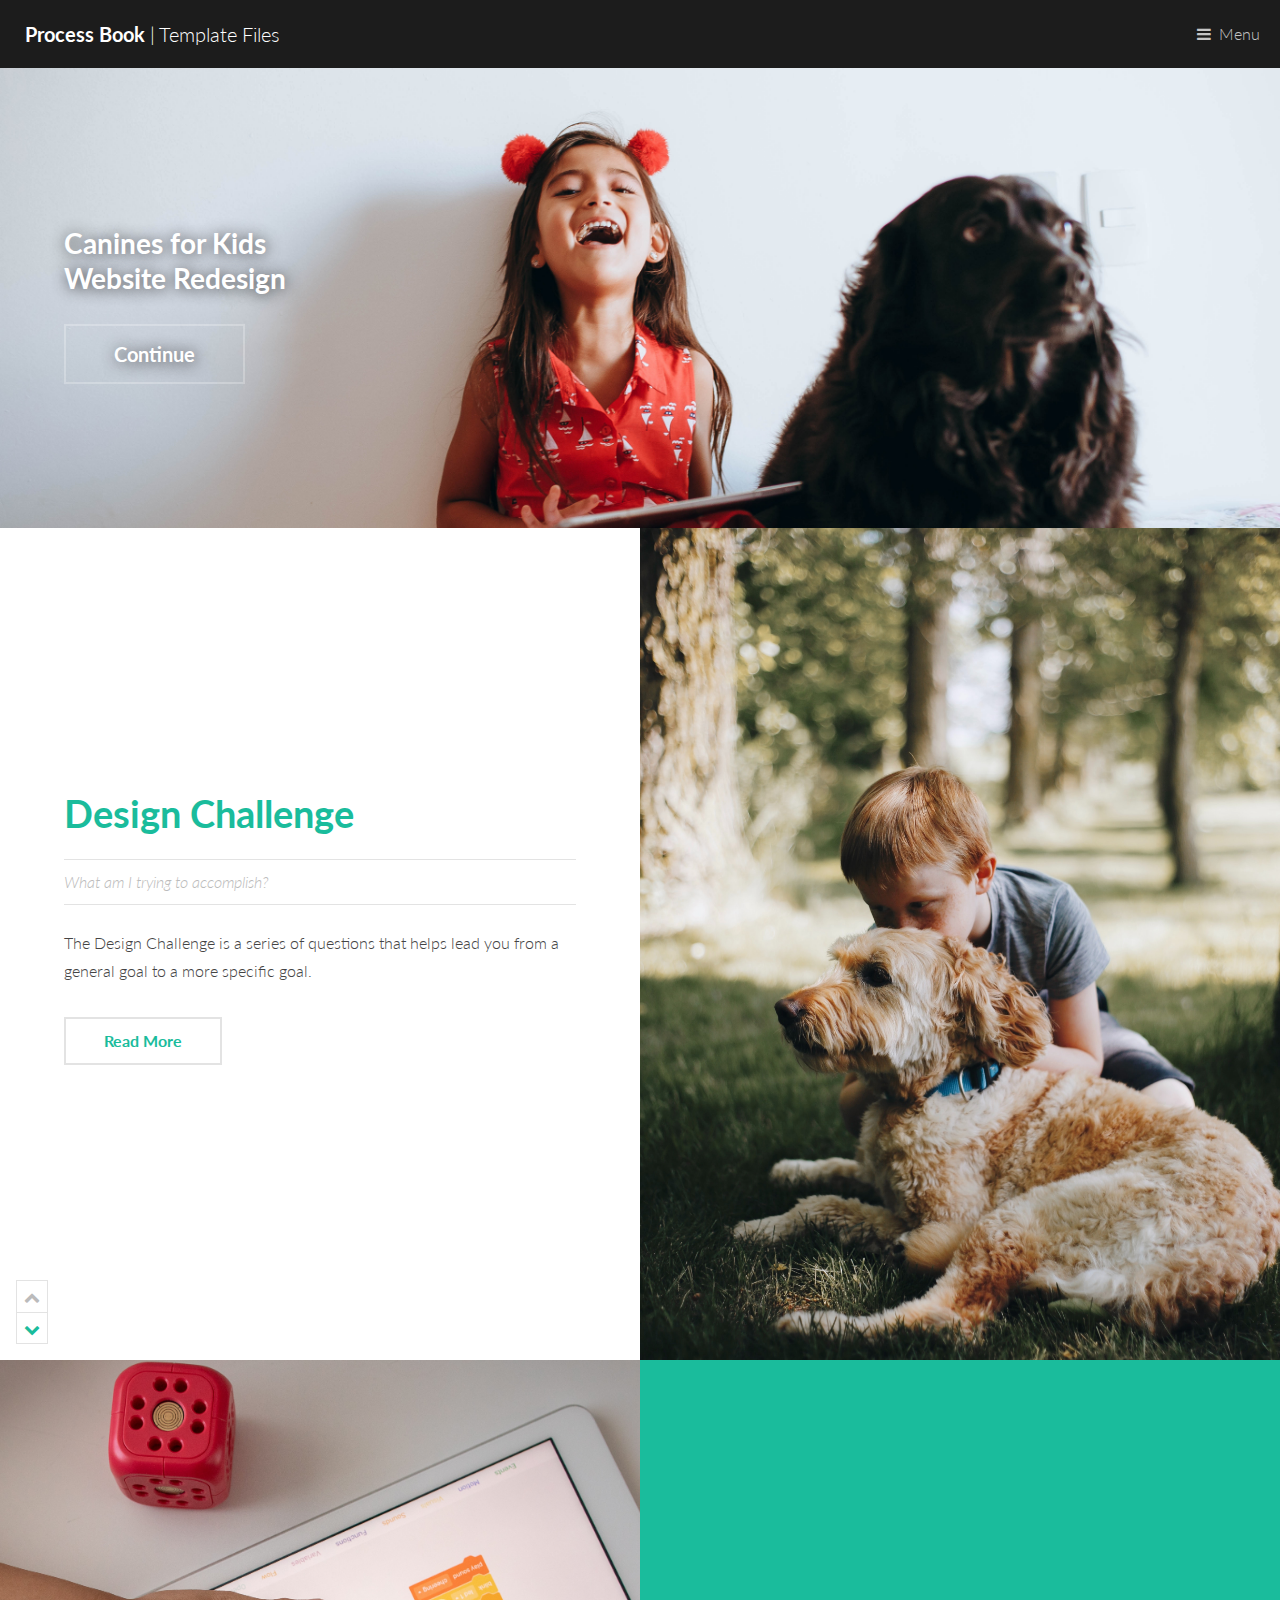
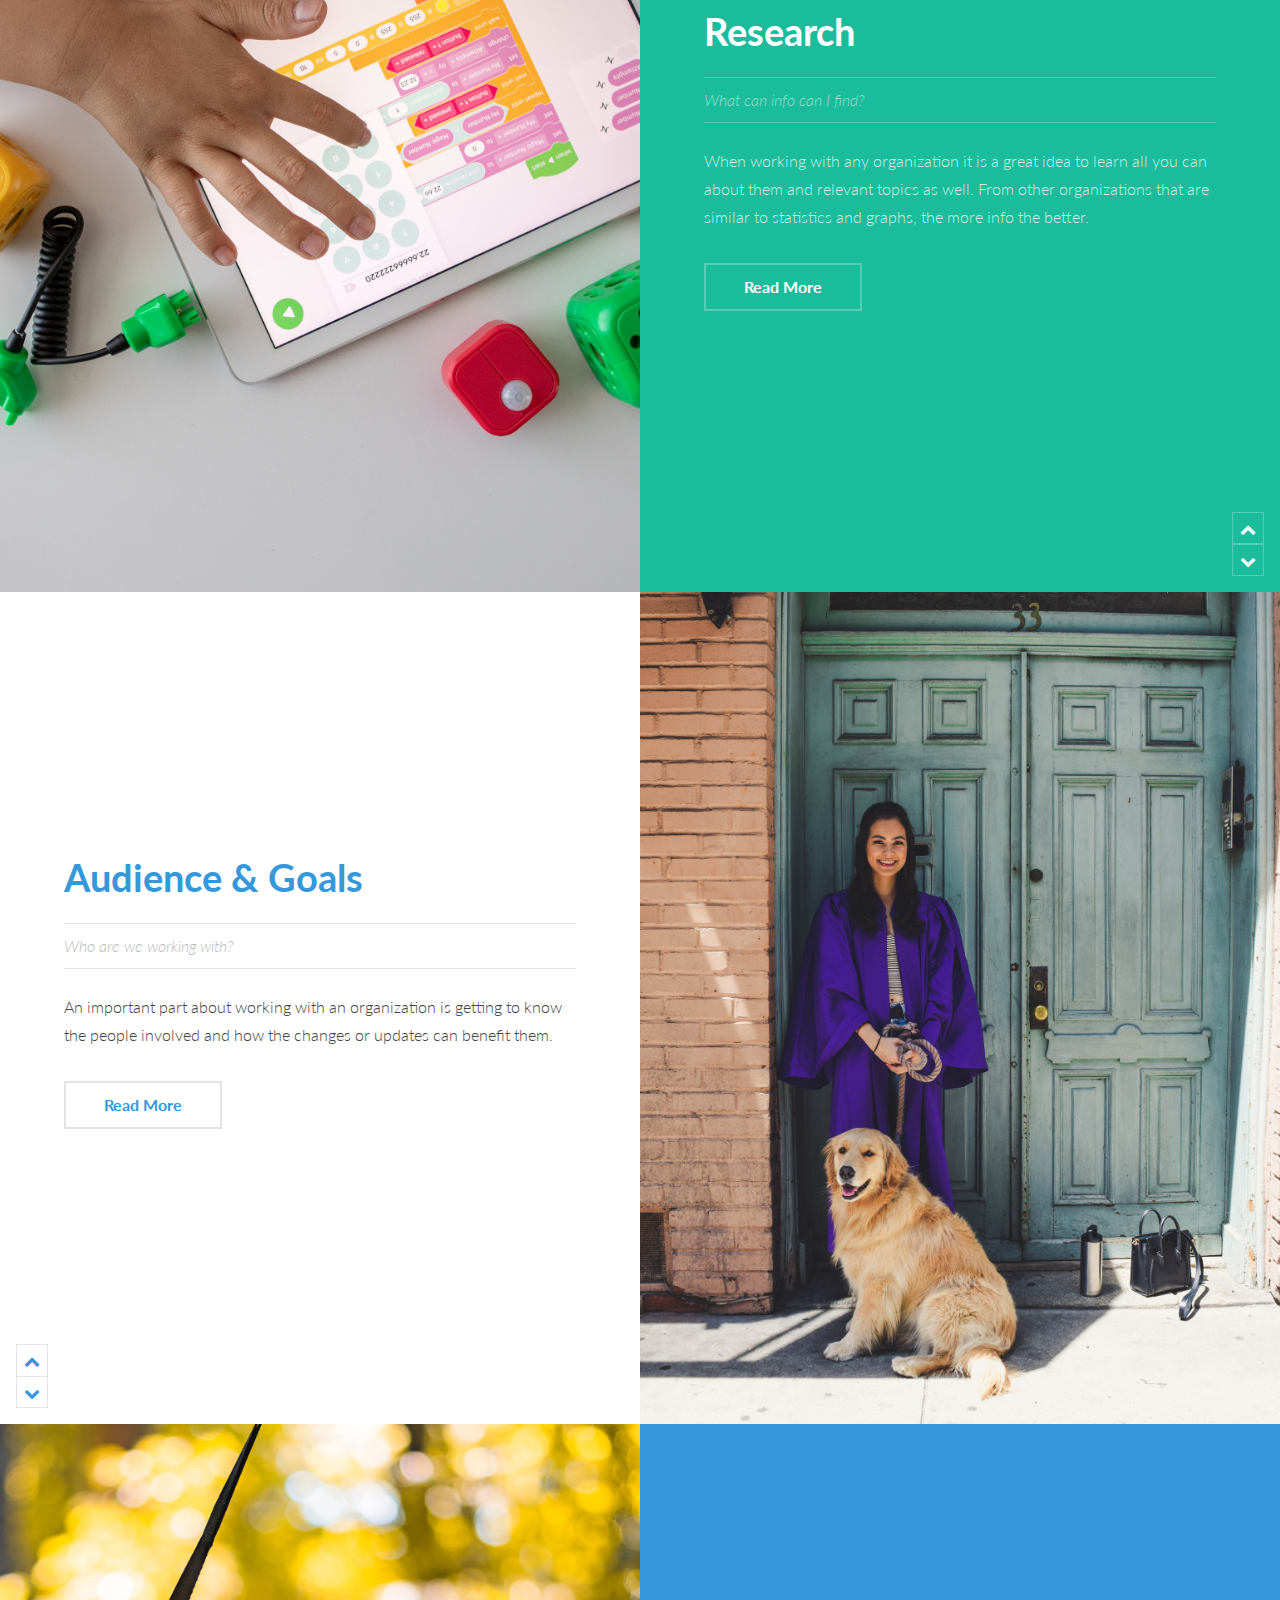
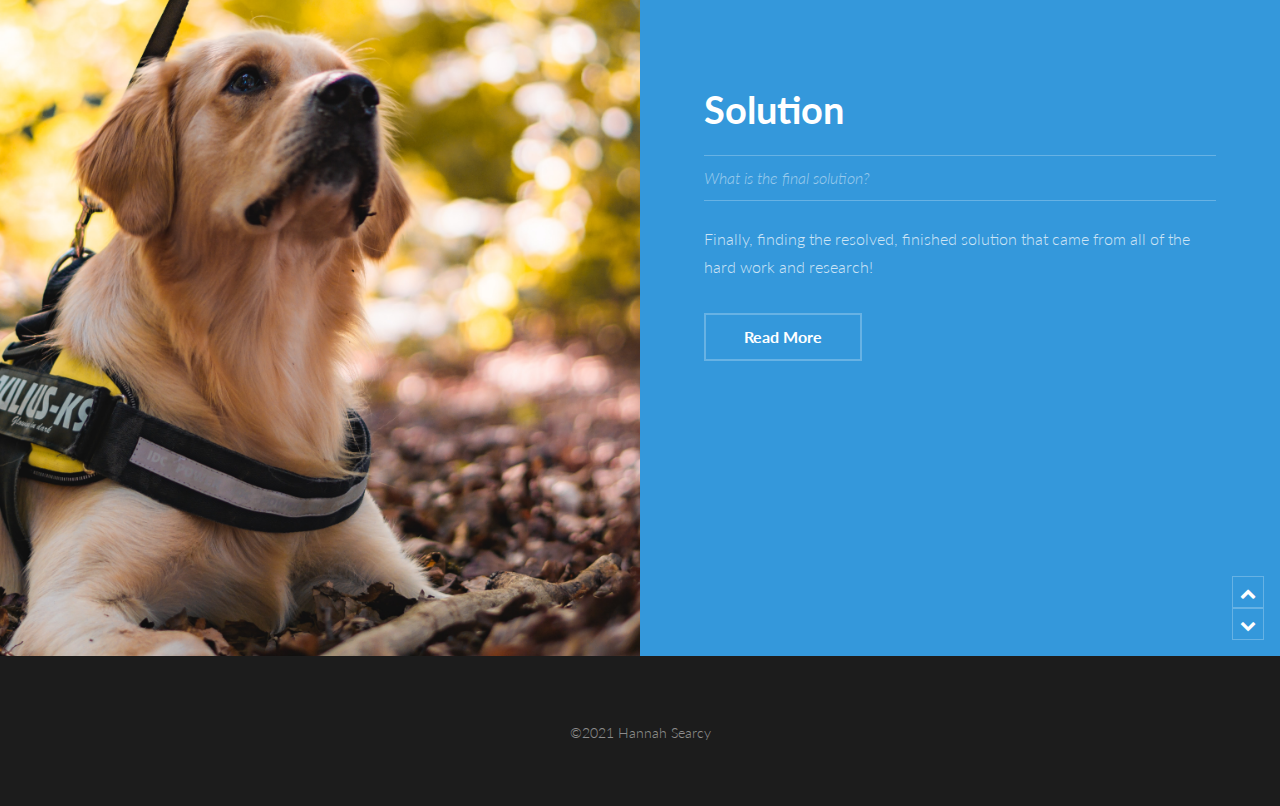
<file: index.html>
<!DOCTYPE html>
<html lang="en">
	<head>
		<title>Process Site Template Files</title>
		<meta charset="utf-8" />
		<meta name="viewport" content="width=device-width, initial-scale=1" />
		<link rel="stylesheet" href="assets/css/main.css" />
		<link rel="stylesheet" href="assets/css/custom.css" />
		<link rel="preconnect" href="https://fonts.gstatic.com">
		<link href="https://fonts.googleapis.com/css2?family=Balsamiq+Sans&display=swap" rel="stylesheet">
	</head>
	<body>

		<!-- Header -->
			<header id="header">
				<a href="index.html" class="logo"><strong>Process Book</strong> | Template Files</a>
				<nav>
					<a href="#menu">Menu</a>
				</nav>
			</header>

		<!-- Nav -->
		<nav id="menu">
			<ul class="links">
				<li><a href="index.html">Home</a></li>
					<li><a href="design-challenge.html">Design Challenge</a></li>
					<li><a href="research.html">Research</a></li>
					<li><a href="audience-and-goals.html">Audience and Goals</a></li>
					<li><a href="solution.html">Solution</a></li>
					<li><a href="elements.html">Useful Elements</a></li>
			</ul>
		</nav>

		<!-- Banner -->
			<section id="banner" >
				<div class="inner" data-position="30% left">
					<h2 id="title">Canines for Kids <br> Website Redesign</br></h2>
					<ul class="actions">
						<li><a href="#one" class="button alt scrolly big">Continue</a></li>
					</ul>
				</div>
			</section>

		<!-- One -->
			<article id="one" class="post style1">
				<div class="image">
					<img src="images/hug.jpg" alt="pet dog" data-position="30% center" />
				</div>
				<div class="content">
					<div class="inner">
						<header>
							<h2><a href="design-challenge.html">Design Challenge</a></h2>
							<p class="info">What am I trying to accomplish?</p>
						</header>
						<p>The Design Challenge is a series of questions that helps lead you from a general goal to a more specific goal.</p>
						<ul class="actions">
							<li><a href="design-challenge.html" class="button alt">Read More</a></li>
						</ul>
					</div>
					<div class="postnav">
						<a href="#" class="prev disabled"><span class="icon fa-chevron-up"></span></a>
						<a href="#two" class="scrolly next"><span class="icon fa-chevron-down"></span></a>
					</div>
				</div>
			</article>

		<!-- Two -->
			<article id="two" class="post invert style1 alt">
				<div class="image">
					<img src="images/ipad.jpg" alt="" data-position="60% center" />
				</div>
				<div class="content">
					<div class="inner">
						<header>
							<h2><a href="research.html">Research</a></h2>
							<p class="info">What can info can I find?</p>
						</header>
						<p>When working with any organization it is a great idea to learn all you can about them and relevant topics as well. From other organizations that are similar to statistics and graphs, the more info the better.</p>
						<ul class="actions">
							<li><a href="research.html" class="button alt">Read More</a></li>
						</ul>
					</div>
					<div class="postnav">
						<a href="#one" class="scrolly prev"><span class="icon fa-chevron-up"></span></a>
						<a href="#three" class="scrolly next"><span class="icon fa-chevron-down"></span></a>
					</div>
				</div>
			</article>

		<!-- Three -->
			<article id="three" class="post style2">
				<div class="image">
					<img src="images/gown_golden.jpg" alt="" data-position="45% center" />
				</div>
				<div class="content">
					<div class="inner">
						<header>
							<h2><a href="generic.html">Audience &amp; Goals</a></h2>
							<p class="info">Who are we working with?</p>
						</header>
						<p>An important part about working with an organization is getting to know the people involved and how the changes or updates can benefit them.</p>
						<ul class="actions">
							<li><a href="generic-page.html" class="button alt">Read More</a></li>
						</ul>
					</div>
					<div class="postnav">
						<a href="#two" class="scrolly prev"><span class="icon fa-chevron-up"></span></a>
						<a href="#four" class="scrolly next"><span class="icon fa-chevron-down"></span></a>
					</div>
				</div>
			</article>

		<!-- Four -->
			<article id="four" class="post invert style2 alt">
				<div class="image">
					<img src="images/golden.jpg" alt="" data-position="60% center" />
				</div>
				<div class="content">
					<div class="inner">
						<header>
							<h2><a href="generic.html">Solution</a></h2>
							<p class="info">What is the final solution?</p>
						</header>
						<p>Finally, finding the resolved, finished solution that came from all of the hard work and research!</p>
						<ul class="actions">
							<li><a href="generic-page.html" class="button alt">Read More</a></li>
						</ul>
					</div>
					<div class="postnav">
						<a href="#three" class="scrolly prev"><span class="icon fa-chevron-up"></span></a>
						<a href="#five" class="scrolly next"><span class="icon fa-chevron-down"></span></a>
					</div>
				</div>
			</article>

		<!-- Footer -->
		<footer id="footer">
			<div class="copyright">
				&copy;2021 Hannah Searcy
			</div>
		</footer>

		<!-- Scripts -->
			<script src="assets/js/jquery.min.js"></script>
			<script src="assets/js/jquery.scrolly.min.js"></script>
			<script src="assets/js/skel.min.js"></script>
			<script src="assets/js/util.js"></script>
			<script src="assets/js/main.js"></script>

	</body>
</html>
</file>
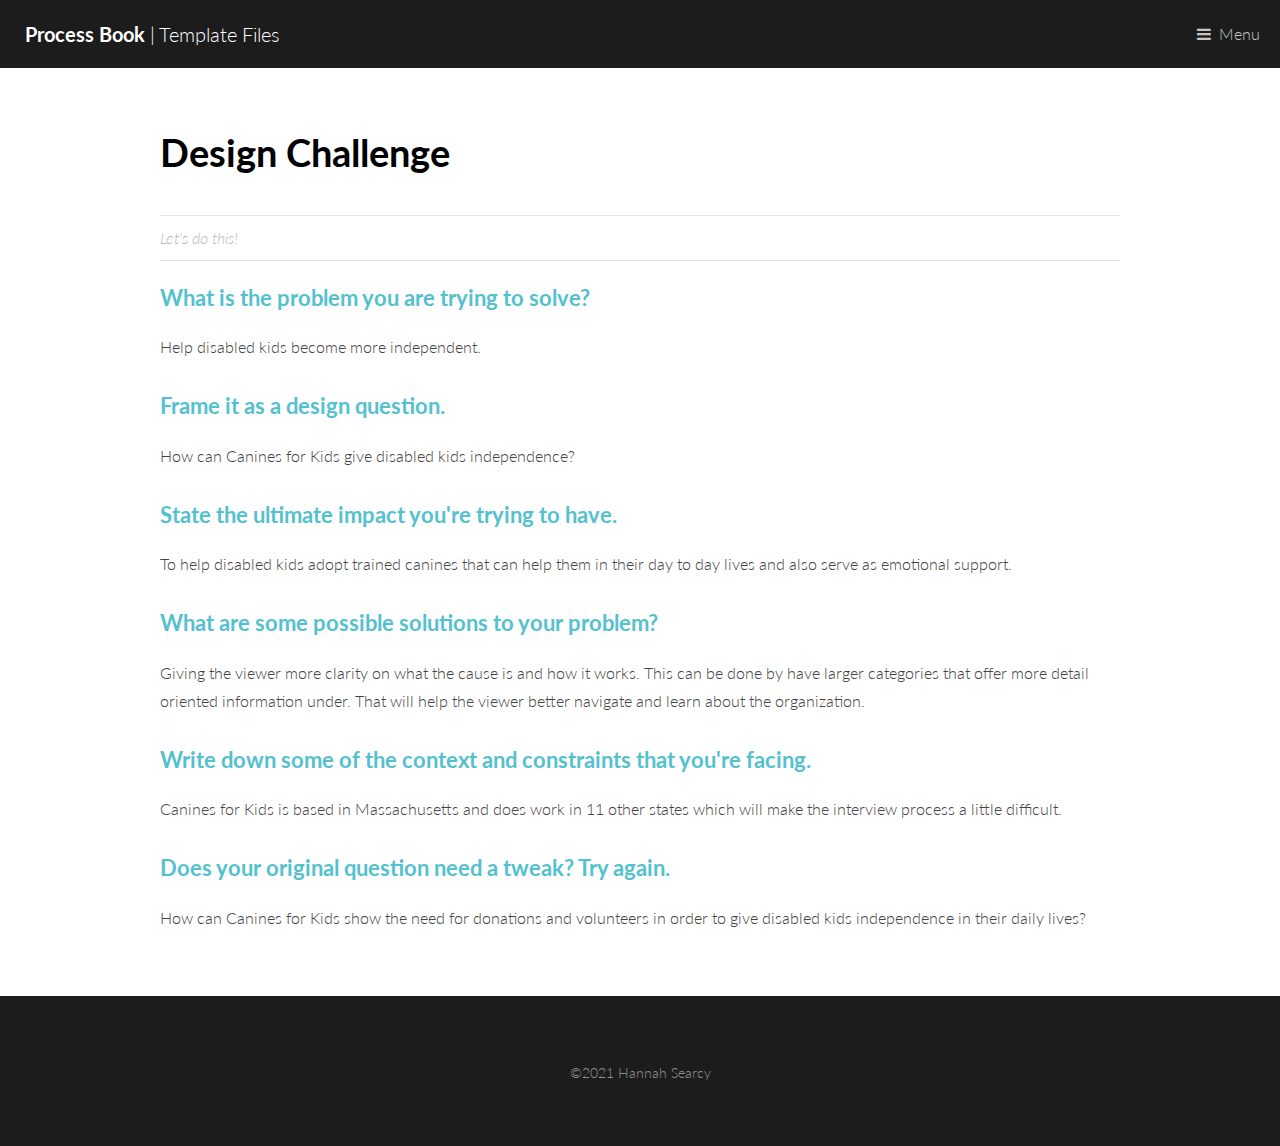
<file: design-challenge.html>
<!DOCTYPE HTML>
<html lang="en">
	<head>
		<title>Process Site Template Files</title>
		<meta charset="utf-8" />
		<meta name="viewport" content="width=device-width, initial-scale=1" />
		<link rel="stylesheet" href="assets/css/main.css" />
		<link rel="stylesheet" href="assets/css/custom.css" />
	</head>
	<body>

		<!-- Header -->
			<header id="header">
				<a href="index.html" class="logo"><strong>Process Book</strong> | Template Files</a>
				<nav>
					<a href="#menu">Menu</a>
				</nav>
			</header>

		<!-- Nav -->
			<nav id="menu">
				<ul class="links">
					<li><a href="index.html">Home</a></li>
					<li><a href="design-challenge.html">Design Challenge</a></li>
					<li><a href="research.html">Research</a></li>
					<li><a href="audience-and-goals.html">Audience and Goals</a></li>
					<li><a href="solution.html">Solution</a></li>
					<li><a href="elements.html">Useful Elements</a></li>
				</ul>
			</nav>

		<!-- Main -->
			<section id="main">
				<div class="inner">
			
					<header>
						<h1>Design Challenge</h1>
						<p class="info">Let's do this!</p>
					</header>
					<h3 class="h2-color">What is the problem you are trying to solve?</h2>
					<p>Help disabled kids become more independent.</p>

					<h3 class="h2-color">Frame it as a design question.</h2>
					<p>How can Canines for Kids give disabled kids independence?</p>

					<h3 class="h2-color">State the ultimate impact you're trying to have.</h2>
					<p>To help disabled kids adopt trained canines that can help them in their day to day lives and also serve as emotional support.</p>

					<h3 class="h2-color">What are some possible solutions to your problem?</h2>
					<p>Giving the viewer more clarity on what the cause is and how it works. This can be done by have larger categories that offer more detail oriented information under. That will help the viewer better navigate and learn about the organization. </p>

					<h3 class="h2-color">Write down some of the context and constraints that you're facing.</h2>
					<p>Canines for Kids is based in Massachusetts and does work in 11 other states which will make the interview process a little difficult.</p>

					<h3 class="h2-color">Does your original question need a tweak? Try again.</h2>
					<p>How can Canines for Kids show the need for donations and volunteers in order to give disabled kids independence in their daily lives? </p>
				
				</div>
			</section>

		<!-- Footer -->
			<footer id="footer">
				<div class="copyright">
					&copy;2021 Hannah Searcy
				</div>
			</footer>

		<!-- Scripts -->
			<script src="assets/js/jquery.min.js"></script>
			<script src="assets/js/jquery.scrolly.min.js"></script>
			<script src="assets/js/skel.min.js"></script>
			<script src="assets/js/util.js"></script>
			<script src="assets/js/main.js"></script>

	</body>
</html>
</file>
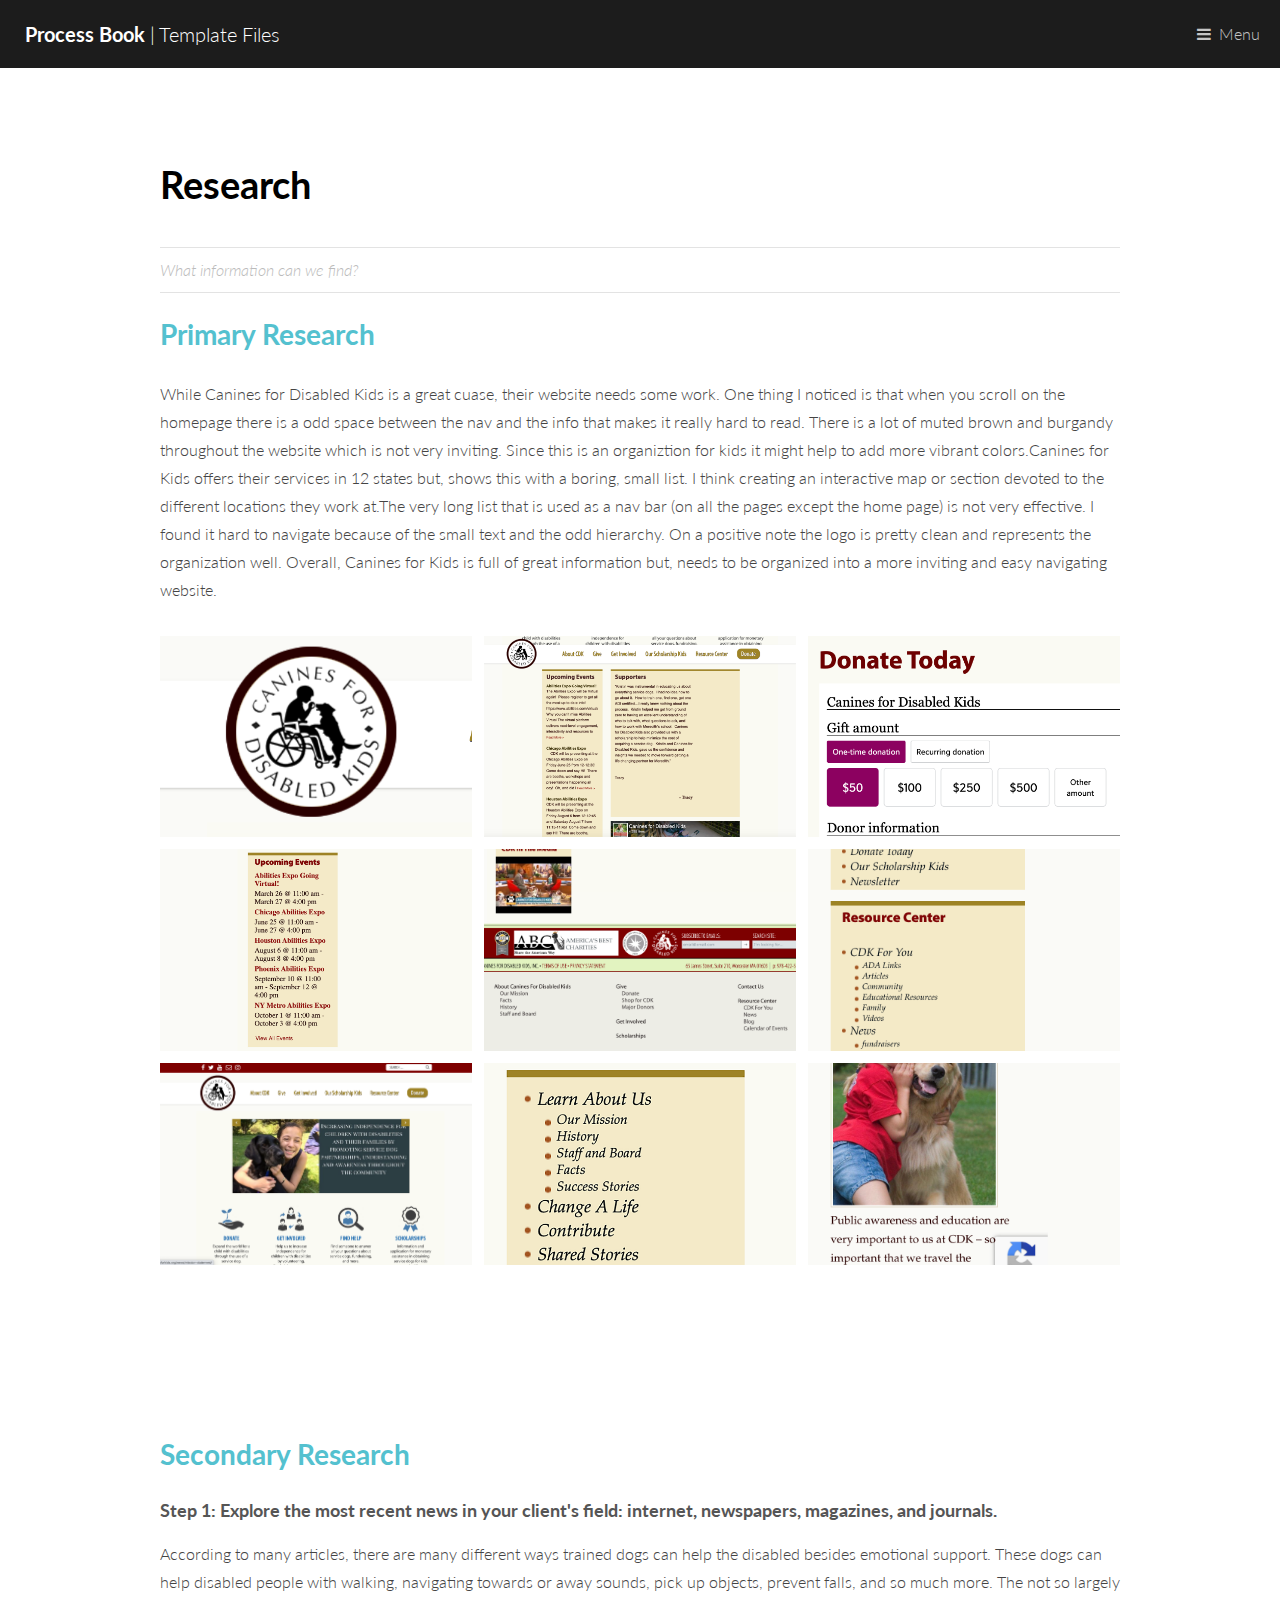
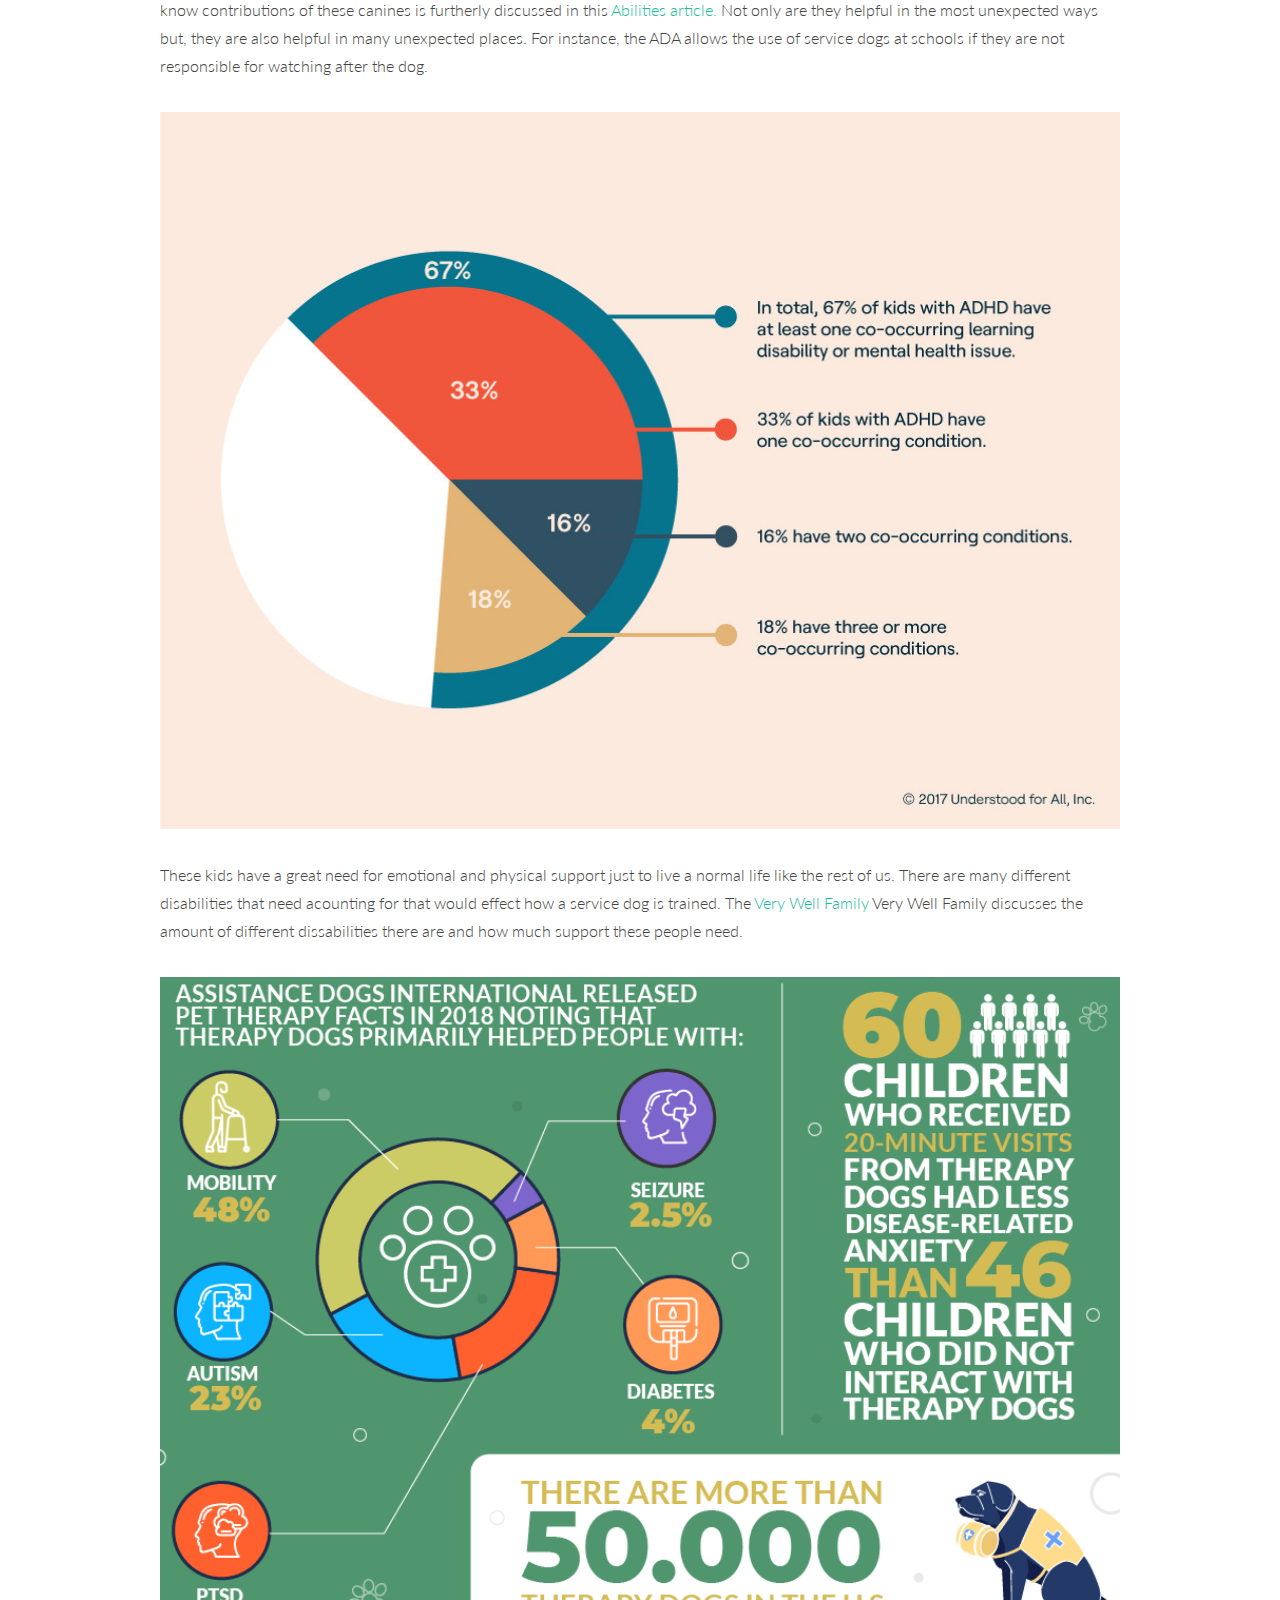
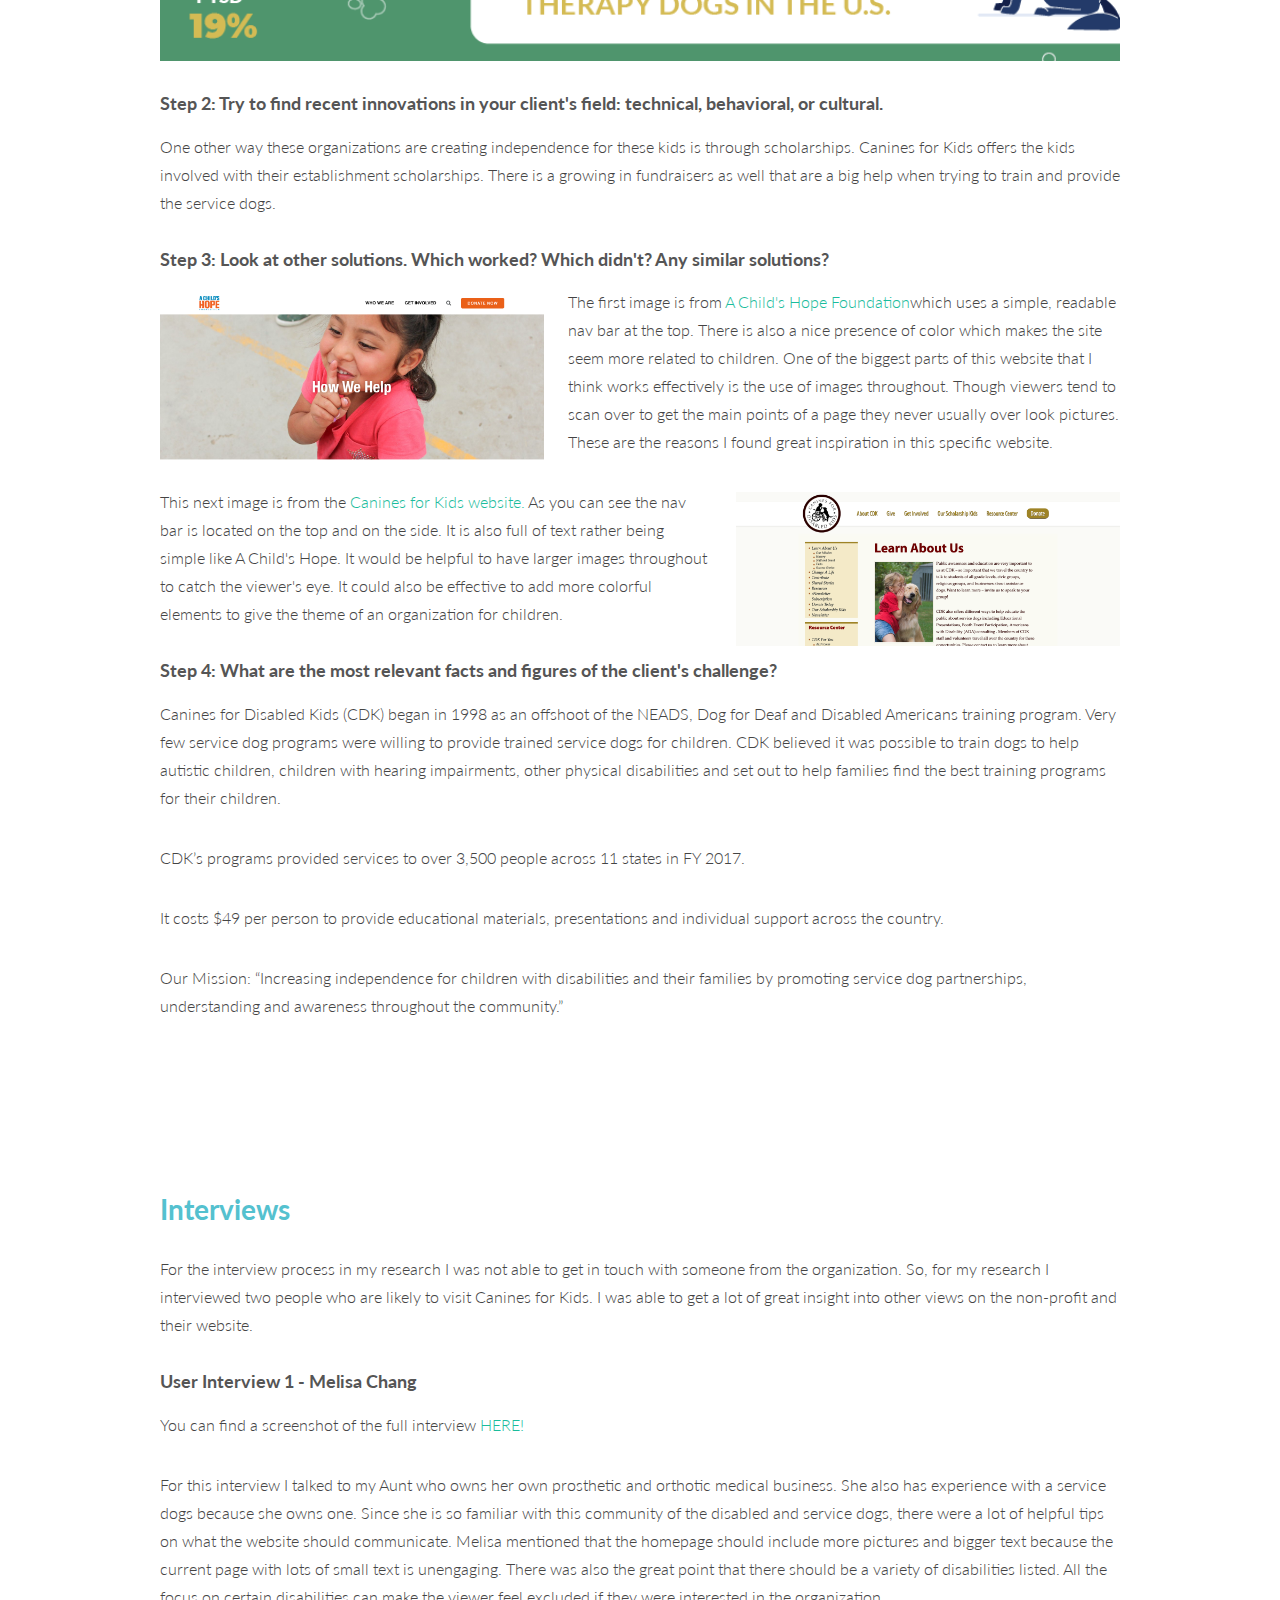
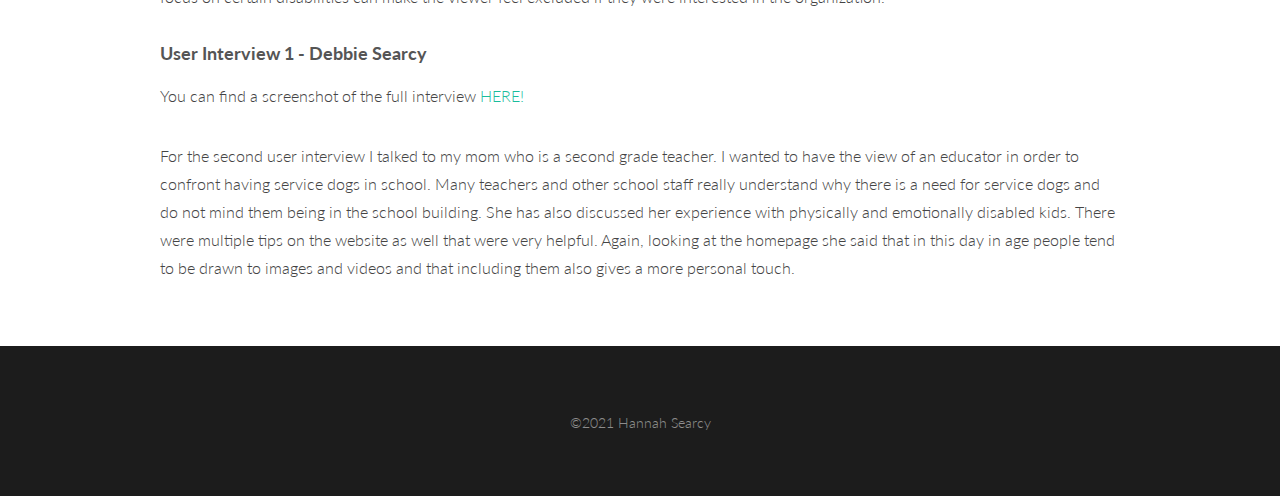
<file: research.html>
<!DOCTYPE HTML>
<html lang="en">
	<head>
		<title>Process Site Template Files</title>
		<meta charset="utf-8" />
		<meta name="viewport" content="width=device-width, initial-scale=1" />
		<link rel="stylesheet" href="assets/css/main.css" />
		<link rel="stylesheet" href="assets/css/custom.css" />
	</head>
	<body>

		<!-- Header -->
			<header id="header">
				<a href="index.html" class="logo"><strong>Process Book</strong> | Template Files</a>
				<nav>
					<a href="#menu">Menu</a>
				</nav>
			</header>

		<!-- Nav -->
			<nav id="menu">
				<ul class="links">
					<li><a href="index.html">Home</a></li>
					<li><a href="design-challenge.html">Design Challenge</a></li>
					<li><a href="research.html">Research</a></li>
					<li><a href="audience-and-goals.html">Audience and Goals</a></li>
					<li><a href="solution.html">Solution</a></li>
					<li><a href="elements.html">Useful Elements</a></li>
				</ul>
			</nav>

		<!-- Main -->
			<section id="main">
				<div class="inner">
					<div class="image fit">
					</div>

					<header>
						<h1>Research</h1>
						<p class="info">What information can we find?</p>
					</header>

					<h2 class="research-head">Primary Research</h2>
					<p> While Canines for Disabled Kids is a great cuase, their website needs some work. One thing I noticed is that when you scroll on the homepage there is a odd space between the nav and the info that makes it really hard to read. There is a lot of muted brown and burgandy throughout the website which is not very inviting. Since this is an organiztion for kids it might help to add more vibrant colors.Canines for Kids offers their services in 12 states but, shows this with a boring, small list. I think creating an interactive map or section devoted to the different locations they work at.The very long list that is used as a nav bar (on all the pages except the home page) is not very effective. I found it hard to navigate because of the small text and the odd hierarchy. On a positive note the logo is pretty clean and represents the organization well. Overall, Canines for Kids is full of great information but, needs to be organized into a more inviting and easy navigating website. </p>

						<div class="box alt">
							<div class="row 50% uniform">
								<div class="4u"><span class="image fit"><img src="images/screenshot7.png" alt="" /></span></div>

								<div class="4u"><span class="image fit"><img src="images/screenshot1.png" alt="" /></span></div>

								<div class="4u$"><span class="image fit"><img src="images/screenshot8.png" alt="" /></span></div>

								<div class="4u"><span class="image fit"><img src="images/screenshot2.png" alt="" /></span></div>

								<div class="4u"><span class="image fit"><img src="images/screenshot4.png" alt="" /></span></div>

								<div class="4u$"><span class="image fit"><img src="images/screenshot6.png" alt="" /></span></div>

								<div class="4u"><span class="image fit"><img src="images/screenshot9.png" alt="" /></span></div>

								<div class="4u"><span class="image fit"><img src="images/screenshot3.png" alt="" /></span></div>

								<div class="4u$"><span class="image fit"><img src="images/screenshot5.png" alt="" /></span></div>
							</div>
						</div>
<br>
<br>
<br>
<br>
<br>
						
							<h2 class="research-head">Secondary Research</h2>

							<h4>Step 1: Explore the most recent news in your client's field: internet, newspapers, magazines, and journals.</h4>

							<p>According to many articles, there are many different ways trained dogs can help the disabled besides emotional support. These dogs can help disabled people with walking, navigating towards or away sounds, pick up objects, prevent falls, and so much more. The not so largely know contributions of these canines is furtherly discussed in this <a href="https://www.abilities.com/community/buzz/66e-service-dog.html" target="_blank">Abilities article.</a> Not only are they helpful in the most unexpected ways but, they are also helpful in many unexpected places. For instance, the ADA allows the use of service dogs at schools if they are not responsible for watching after the dog.</p>

							<img src="images/chart.jpeg" class="image fit" alt="chart">

							<p>These kids have a great need for emotional and physical support just to live a normal life like the rest of us. There are many different disabilities that need acounting for that would effect how a service dog is trained. The <a href="https://www.verywellfamily.com/what-are-special-needs-3106002" target="_blank">Very Well Family</a> Very Well Family discusses the amount of different dissabilities there are and how much support these people need.</p>

							<img src="images/service_stats.png" class="image fit" alt="statistics">

							<h4>Step 2: Try to find recent innovations in your client's field: technical, behavioral, or cultural.</h4>

							<p>One other way these organizations are creating independence for these kids is through scholarships. Canines for Kids offers the kids involved with their establishment scholarships. There is a growing in fundraisers as well that are a big help when trying to train and provide the service dogs. </p>

							<h4>Step 3: Look at other solutions. Which worked? Which didn't? Any similar solutions?</h4>

							<p><span class="image left"><img src="images/works1.png" alt="" /></span>The first image is from <a href="https://www.achildshopefoundation.org/certification/">A Child's Hope Foundation</a>which uses a simple, readable nav bar at the top. There is also a nice presence of color which makes the site seem more related to children. One of the biggest parts of this website that I think works effectively is the use of images throughout. Though viewers tend to scan over to get the main points of a page they never usually over look pictures. These are the reasons I found great inspiration in this specific website.</p>

							<p><span class="image right"><img src="images/doesnt1.png" alt="" /></span>This next image is from the <a href="https://caninesforkids.org/">Canines for Kids website.</a> As you can see the nav bar is located on the top and on the side. It is also full of text rather being simple like A Child's Hope. It would be helpful to have larger images throughout to catch the viewer's eye. It could also be effective to add more colorful elements to give the theme of an organization for children.</p>

							<h4>Step 4: What are the most relevant facts and figures of the client's challenge?</h4>

							<p>Canines for Disabled Kids (CDK) began in 1998 as an offshoot of the NEADS, Dog for Deaf and Disabled Americans training program. Very few service dog programs were willing to provide trained service dogs for children. CDK believed it was possible to train dogs to help autistic children, children with hearing impairments, other physical disabilities and set out to help families find the best training programs for their children.</p>
							<p>CDK’s programs provided services to over 3,500 people across 11 states in FY 2017.</p>
							<p>It costs $49 per person to provide educational materials, presentations and individual support across the country.</p>
							<p>Our Mission:
								“Increasing independence for children with disabilities and their families by promoting service dog partnerships, understanding and awareness throughout the community.”</p>
<br>
<br>
<br>
<br>
<br>					

							<div>
								<h2 class="research-head">Interviews</h2>
								<p>For the interview process in my research I was not able to get in touch with someone from the organization. So, for my research I interviewed two people who are likely to visit Canines for Kids. I was able to get a lot of great insight into other views on the non-profit and their website.</p>

								<h4>User Interview 1 - Melisa Chang</h4>
								<p>You can find a screenshot of the full interview <a href="images/interview_questions2.png" target="_blank">HERE!</a> </p>
								<p>For this interview I talked to my Aunt who owns her own prosthetic and orthotic medical business. She also has experience with a service dogs because she owns one. Since she is so familiar with this community of the disabled and service dogs, there were a lot of helpful tips on what the website should communicate. Melisa mentioned that the homepage should include more pictures and bigger text because the current page with lots of small text is unengaging. There was also the great point that there should be a variety of disabilities listed. All the focus on certain disabilities can make the viewer feel excluded if they were interested in the organization. </p>

								<h4>User Interview 1 - Debbie Searcy</h4>
								<p>You can find a screenshot of the full interview <a href="images/interview_questions1.png" target="_blank">HERE!</a> </p>
								<p>For the second user interview I talked to my mom who is a second grade teacher. I wanted to have the view of an educator in order to confront having service dogs in school. Many teachers and other school staff really understand why there is a need for service dogs and do not mind them being in the school building. She has also discussed her experience with physically and emotionally disabled kids. There were multiple tips on the website as well that were very helpful. Again, looking at the homepage she said that in this day in age people tend to be drawn to images and videos and that including them also gives a more personal touch.</p>
				
							</div>
				</div>
				

			</section>

		<!-- Footer -->
			<footer id="footer">
				<div class="copyright">
					&copy;2021 Hannah Searcy
				</div>
			</footer>

		<!-- Scripts -->
			<script src="assets/js/jquery.min.js"></script>
			<script src="assets/js/jquery.scrolly.min.js"></script>
			<script src="assets/js/skel.min.js"></script>
			<script src="assets/js/util.js"></script>
			<script src="assets/js/main.js"></script>

	</body>
</html>
</file>
<file: assets/css/custom.css>
/*********************************************
 Main home banner customizations
 *********************************************/


/* If you want to add a background image to the home page banner instead of using a solid color.
Just un comment the #banner rule below. */
 #banner {
  background-image: url(../../images/ladybug2.jpg);
  background-size:cover;
  color: rgba(255, 255, 255, 0.75);
  text-shadow: 1px 1px 15px #333;
  text-align:left;
  font-family: font-family: 'Balsamiq Sans', cursive;;
  cursor: default;
  padding: 10em 4em 9em 4em;
} 



/* If you want to change the banner button color. The following two css rules use a class called "redbtn".
You can call the class whatever you want, but in order for it to work, it needs to be
added to the button in the index html file as well.*/
#banner .button.redbtn {
  background-color: rgba(188, 46, 26, 1);
  box-shadow: none;
}

#banner .button.redbtn:hover {
  background-color: rgba(188, 46, 26, .8);
}



/*********************************************
 Write your css customizations below
 *********************************************/
.h2-color {
  color:#54c1cf;
}

.goal-h4 {
  color:#54c1cf;
}

.table-label {
  color:#54c1cf;
}

h1 {
  color: black;
}

.post .content {
  text-align: left;
}

#title {
  text-align:left;
}

.research-head {
  color:#54c1cf;
}
</file>
<file: assets/css/main.css>
@charset "UTF-8";
@import url(font-awesome.min.css);

/* If you want to change the typefaces being used. The first thing to do is change the font link below.
Then, you have to go through the css file to rename the fonts. The easist way is to find the rules in here
or by using the web inspector in the browser. Then, rewrite the css rules in the "custom.css" file. They will
take precedence the ones in this file. */
@import url("https://fonts.googleapis.com/css?family=Lato:300,700,300italic,700italic");

/* Reset */

	html, body, div, span, applet, object, iframe, h1, h2, h3, h4, h5, h6, p, blockquote, pre, a, abbr, acronym, address, big, cite, code, del, dfn, em, img, ins, kbd, q, s, samp, small, strike, strong, sub, sup, tt, var, b, u, i, center, dl, dt, dd, ol, ul, li, fieldset, form, label, legend, table, caption, tbody, tfoot, thead, tr, th, td, article, aside, canvas, details, embed, figure, figcaption, footer, header, hgroup, menu, nav, output, ruby, section, summary, time, mark, audio, video {
		margin: 0;
		padding: 0;
		border: 0;
		font-size: 100%;
		font: inherit;
		vertical-align: baseline;
	}

	article, aside, details, figcaption, figure, footer, header, hgroup, menu, nav, section {
		display: block;
	}

	body {
		line-height: 1;
	}

	ol, ul {
		list-style: none;
	}

	blockquote, q {
		quotes: none;
	}

	blockquote:before, blockquote:after, q:before, q:after {
		content: '';
		content: none;
	}

	table {
		border-collapse: collapse;
		border-spacing: 0;
	}

	body {
		-webkit-text-size-adjust: none;
	}

/* Box Model */

	*, *:before, *:after {
		-moz-box-sizing: border-box;
		-webkit-box-sizing: border-box;
		box-sizing: border-box;
	}

/* Containers */

	.container {
		margin-left: auto;
		margin-right: auto;
	}

	.container.\31 25\25 {
		width: 100%;
		max-width: 100em;
		min-width: 80em;
	}

	.container.\37 5\25 {
		width: 60em;
	}

	.container.\35 0\25 {
		width: 40em;
	}

	.container.\32 5\25 {
		width: 20em;
	}

	.container {
		width: 80em;
	}

	@media screen and (max-width: 1680px) {

		.container.\31 25\25 {
			width: 100%;
			max-width: 100em;
			min-width: 80em;
		}

		.container.\37 5\25 {
			width: 60em;
		}

		.container.\35 0\25 {
			width: 40em;
		}

		.container.\32 5\25 {
			width: 20em;
		}

		.container {
			width: 80em;
		}

	}

	@media screen and (max-width: 1280px) {

		.container.\31 25\25 {
			width: 100%;
			max-width: 81.25em;
			min-width: 65em;
		}

		.container.\37 5\25 {
			width: 48.75em;
		}

		.container.\35 0\25 {
			width: 32.5em;
		}

		.container.\32 5\25 {
			width: 16.25em;
		}

		.container {
			width: 65em;
		}

	}

	@media screen and (max-width: 980px) {

		.container.\31 25\25 {
			width: 100%;
			max-width: 112.5%;
			min-width: 90%;
		}

		.container.\37 5\25 {
			width: 67.5%;
		}

		.container.\35 0\25 {
			width: 45%;
		}

		.container.\32 5\25 {
			width: 22.5%;
		}

		.container {
			width: 90%;
		}

	}

	@media screen and (max-width: 736px) {

		.container.\31 25\25 {
			width: 100%;
			max-width: 112.5%;
			min-width: 90%;
		}

		.container.\37 5\25 {
			width: 67.5%;
		}

		.container.\35 0\25 {
			width: 45%;
		}

		.container.\32 5\25 {
			width: 22.5%;
		}

		.container {
			width: 90% !important;
		}

	}

	@media screen and (max-width: 480px) {

		.container.\31 25\25 {
			width: 100%;
			max-width: 112.5%;
			min-width: 90%;
		}

		.container.\37 5\25 {
			width: 67.5%;
		}

		.container.\35 0\25 {
			width: 45%;
		}

		.container.\32 5\25 {
			width: 22.5%;
		}

		.container {
			width: 90% !important;
		}

	}

/* Grid */

	.row {
		border-bottom: solid 1px transparent;
		-moz-box-sizing: border-box;
		-webkit-box-sizing: border-box;
		box-sizing: border-box;
	}

	.row > * {
		float: left;
		-moz-box-sizing: border-box;
		-webkit-box-sizing: border-box;
		box-sizing: border-box;
	}

	.row:after, .row:before {
		content: '';
		display: block;
		clear: both;
		height: 0;
	}

	.row.uniform > * > :first-child {
		margin-top: 0;
	}

	.row.uniform > * > :last-child {
		margin-bottom: 0;
	}

	.row.\30 \25 > * {
		padding: 0 0 0 0em;
	}

	.row.\30 \25 {
		margin: 0 0 -1px 0em;
	}

	.row.uniform.\30 \25 > * {
		padding: 0em 0 0 0em;
	}

	.row.uniform.\30 \25 {
		margin: 0em 0 -1px 0em;
	}

	.row > * {
		padding: 0 0 0 2em;
	}

	.row {
		margin: 0 0 -1px -2em;
	}

	.row.uniform > * {
		padding: 2em 0 0 2em;
	}

	.row.uniform {
		margin: -2em 0 -1px -2em;
	}

	.row.\32 00\25 > * {
		padding: 0 0 0 4em;
	}

	.row.\32 00\25 {
		margin: 0 0 -1px -4em;
	}

	.row.uniform.\32 00\25 > * {
		padding: 4em 0 0 4em;
	}

	.row.uniform.\32 00\25 {
		margin: -4em 0 -1px -4em;
	}

	.row.\31 50\25 > * {
		padding: 0 0 0 3em;
	}

	.row.\31 50\25 {
		margin: 0 0 -1px -3em;
	}

	.row.uniform.\31 50\25 > * {
		padding: 3em 0 0 3em;
	}

	.row.uniform.\31 50\25 {
		margin: -3em 0 -1px -3em;
	}

	.row.\35 0\25 > * {
		padding: 0 0 0 1em;
	}

	.row.\35 0\25 {
		margin: 0 0 -1px -1em;
	}

	.row.uniform.\35 0\25 > * {
		padding: 1em 0 0 1em;
	}

	.row.uniform.\35 0\25 {
		margin: -1em 0 -1px -1em;
	}

	.row.\32 5\25 > * {
		padding: 0 0 0 0.5em;
	}

	.row.\32 5\25 {
		margin: 0 0 -1px -0.5em;
	}

	.row.uniform.\32 5\25 > * {
		padding: 0.5em 0 0 0.5em;
	}

	.row.uniform.\32 5\25 {
		margin: -0.5em 0 -1px -0.5em;
	}

	.\31 2u, .\31 2u\24 {
		width: 100%;
		clear: none;
		margin-left: 0;
	}

	.\31 1u, .\31 1u\24 {
		width: 91.6666666667%;
		clear: none;
		margin-left: 0;
	}

	.\31 0u, .\31 0u\24 {
		width: 83.3333333333%;
		clear: none;
		margin-left: 0;
	}

	.\39 u, .\39 u\24 {
		width: 75%;
		clear: none;
		margin-left: 0;
	}

	.\38 u, .\38 u\24 {
		width: 66.6666666667%;
		clear: none;
		margin-left: 0;
	}

	.\37 u, .\37 u\24 {
		width: 58.3333333333%;
		clear: none;
		margin-left: 0;
	}

	.\36 u, .\36 u\24 {
		width: 50%;
		clear: none;
		margin-left: 0;
	}

	.\35 u, .\35 u\24 {
		width: 41.6666666667%;
		clear: none;
		margin-left: 0;
	}

	.\34 u, .\34 u\24 {
		width: 33.3333333333%;
		clear: none;
		margin-left: 0;
	}

	.\33 u, .\33 u\24 {
		width: 25%;
		clear: none;
		margin-left: 0;
	}

	.\32 u, .\32 u\24 {
		width: 16.6666666667%;
		clear: none;
		margin-left: 0;
	}

	.\31 u, .\31 u\24 {
		width: 8.3333333333%;
		clear: none;
		margin-left: 0;
	}

	.\31 2u\24 + *,
	.\31 1u\24 + *,
	.\31 0u\24 + *,
	.\39 u\24 + *,
	.\38 u\24 + *,
	.\37 u\24 + *,
	.\36 u\24 + *,
	.\35 u\24 + *,
	.\34 u\24 + *,
	.\33 u\24 + *,
	.\32 u\24 + *,
	.\31 u\24 + * {
		clear: left;
	}

	.\-11u {
		margin-left: 91.66667%;
	}

	.\-10u {
		margin-left: 83.33333%;
	}

	.\-9u {
		margin-left: 75%;
	}

	.\-8u {
		margin-left: 66.66667%;
	}

	.\-7u {
		margin-left: 58.33333%;
	}

	.\-6u {
		margin-left: 50%;
	}

	.\-5u {
		margin-left: 41.66667%;
	}

	.\-4u {
		margin-left: 33.33333%;
	}

	.\-3u {
		margin-left: 25%;
	}

	.\-2u {
		margin-left: 16.66667%;
	}

	.\-1u {
		margin-left: 8.33333%;
	}

	@media screen and (max-width: 1680px) {

		.row > * {
			padding: 0 0 0 2em;
		}

		.row {
			margin: 0 0 -1px -2em;
		}

		.row.uniform > * {
			padding: 2em 0 0 2em;
		}

		.row.uniform {
			margin: -2em 0 -1px -2em;
		}

		.row.\32 00\25 > * {
			padding: 0 0 0 4em;
		}

		.row.\32 00\25 {
			margin: 0 0 -1px -4em;
		}

		.row.uniform.\32 00\25 > * {
			padding: 4em 0 0 4em;
		}

		.row.uniform.\32 00\25 {
			margin: -4em 0 -1px -4em;
		}

		.row.\31 50\25 > * {
			padding: 0 0 0 3em;
		}

		.row.\31 50\25 {
			margin: 0 0 -1px -3em;
		}

		.row.uniform.\31 50\25 > * {
			padding: 3em 0 0 3em;
		}

		.row.uniform.\31 50\25 {
			margin: -3em 0 -1px -3em;
		}

		.row.\35 0\25 > * {
			padding: 0 0 0 1em;
		}

		.row.\35 0\25 {
			margin: 0 0 -1px -1em;
		}

		.row.uniform.\35 0\25 > * {
			padding: 1em 0 0 1em;
		}

		.row.uniform.\35 0\25 {
			margin: -1em 0 -1px -1em;
		}

		.row.\32 5\25 > * {
			padding: 0 0 0 0.5em;
		}

		.row.\32 5\25 {
			margin: 0 0 -1px -0.5em;
		}

		.row.uniform.\32 5\25 > * {
			padding: 0.5em 0 0 0.5em;
		}

		.row.uniform.\32 5\25 {
			margin: -0.5em 0 -1px -0.5em;
		}

		.\31 2u\28xlarge\29, .\31 2u\24\28xlarge\29 {
			width: 100%;
			clear: none;
			margin-left: 0;
		}

		.\31 1u\28xlarge\29, .\31 1u\24\28xlarge\29 {
			width: 91.6666666667%;
			clear: none;
			margin-left: 0;
		}

		.\31 0u\28xlarge\29, .\31 0u\24\28xlarge\29 {
			width: 83.3333333333%;
			clear: none;
			margin-left: 0;
		}

		.\39 u\28xlarge\29, .\39 u\24\28xlarge\29 {
			width: 75%;
			clear: none;
			margin-left: 0;
		}

		.\38 u\28xlarge\29, .\38 u\24\28xlarge\29 {
			width: 66.6666666667%;
			clear: none;
			margin-left: 0;
		}

		.\37 u\28xlarge\29, .\37 u\24\28xlarge\29 {
			width: 58.3333333333%;
			clear: none;
			margin-left: 0;
		}

		.\36 u\28xlarge\29, .\36 u\24\28xlarge\29 {
			width: 50%;
			clear: none;
			margin-left: 0;
		}

		.\35 u\28xlarge\29, .\35 u\24\28xlarge\29 {
			width: 41.6666666667%;
			clear: none;
			margin-left: 0;
		}

		.\34 u\28xlarge\29, .\34 u\24\28xlarge\29 {
			width: 33.3333333333%;
			clear: none;
			margin-left: 0;
		}

		.\33 u\28xlarge\29, .\33 u\24\28xlarge\29 {
			width: 25%;
			clear: none;
			margin-left: 0;
		}

		.\32 u\28xlarge\29, .\32 u\24\28xlarge\29 {
			width: 16.6666666667%;
			clear: none;
			margin-left: 0;
		}

		.\31 u\28xlarge\29, .\31 u\24\28xlarge\29 {
			width: 8.3333333333%;
			clear: none;
			margin-left: 0;
		}

		.\31 2u\24\28xlarge\29 + *,
		.\31 1u\24\28xlarge\29 + *,
		.\31 0u\24\28xlarge\29 + *,
		.\39 u\24\28xlarge\29 + *,
		.\38 u\24\28xlarge\29 + *,
		.\37 u\24\28xlarge\29 + *,
		.\36 u\24\28xlarge\29 + *,
		.\35 u\24\28xlarge\29 + *,
		.\34 u\24\28xlarge\29 + *,
		.\33 u\24\28xlarge\29 + *,
		.\32 u\24\28xlarge\29 + *,
		.\31 u\24\28xlarge\29 + * {
			clear: left;
		}

		.\-11u\28xlarge\29 {
			margin-left: 91.66667%;
		}

		.\-10u\28xlarge\29 {
			margin-left: 83.33333%;
		}

		.\-9u\28xlarge\29 {
			margin-left: 75%;
		}

		.\-8u\28xlarge\29 {
			margin-left: 66.66667%;
		}

		.\-7u\28xlarge\29 {
			margin-left: 58.33333%;
		}

		.\-6u\28xlarge\29 {
			margin-left: 50%;
		}

		.\-5u\28xlarge\29 {
			margin-left: 41.66667%;
		}

		.\-4u\28xlarge\29 {
			margin-left: 33.33333%;
		}

		.\-3u\28xlarge\29 {
			margin-left: 25%;
		}

		.\-2u\28xlarge\29 {
			margin-left: 16.66667%;
		}

		.\-1u\28xlarge\29 {
			margin-left: 8.33333%;
		}

	}

	@media screen and (max-width: 1280px) {

		.row > * {
			padding: 0 0 0 1.5em;
		}

		.row {
			margin: 0 0 -1px -1.5em;
		}

		.row.uniform > * {
			padding: 1.5em 0 0 1.5em;
		}

		.row.uniform {
			margin: -1.5em 0 -1px -1.5em;
		}

		.row.\32 00\25 > * {
			padding: 0 0 0 3em;
		}

		.row.\32 00\25 {
			margin: 0 0 -1px -3em;
		}

		.row.uniform.\32 00\25 > * {
			padding: 3em 0 0 3em;
		}

		.row.uniform.\32 00\25 {
			margin: -3em 0 -1px -3em;
		}

		.row.\31 50\25 > * {
			padding: 0 0 0 2.25em;
		}

		.row.\31 50\25 {
			margin: 0 0 -1px -2.25em;
		}

		.row.uniform.\31 50\25 > * {
			padding: 2.25em 0 0 2.25em;
		}

		.row.uniform.\31 50\25 {
			margin: -2.25em 0 -1px -2.25em;
		}

		.row.\35 0\25 > * {
			padding: 0 0 0 0.75em;
		}

		.row.\35 0\25 {
			margin: 0 0 -1px -0.75em;
		}

		.row.uniform.\35 0\25 > * {
			padding: 0.75em 0 0 0.75em;
		}

		.row.uniform.\35 0\25 {
			margin: -0.75em 0 -1px -0.75em;
		}

		.row.\32 5\25 > * {
			padding: 0 0 0 0.375em;
		}

		.row.\32 5\25 {
			margin: 0 0 -1px -0.375em;
		}

		.row.uniform.\32 5\25 > * {
			padding: 0.375em 0 0 0.375em;
		}

		.row.uniform.\32 5\25 {
			margin: -0.375em 0 -1px -0.375em;
		}

		.\31 2u\28large\29, .\31 2u\24\28large\29 {
			width: 100%;
			clear: none;
			margin-left: 0;
		}

		.\31 1u\28large\29, .\31 1u\24\28large\29 {
			width: 91.6666666667%;
			clear: none;
			margin-left: 0;
		}

		.\31 0u\28large\29, .\31 0u\24\28large\29 {
			width: 83.3333333333%;
			clear: none;
			margin-left: 0;
		}

		.\39 u\28large\29, .\39 u\24\28large\29 {
			width: 75%;
			clear: none;
			margin-left: 0;
		}

		.\38 u\28large\29, .\38 u\24\28large\29 {
			width: 66.6666666667%;
			clear: none;
			margin-left: 0;
		}

		.\37 u\28large\29, .\37 u\24\28large\29 {
			width: 58.3333333333%;
			clear: none;
			margin-left: 0;
		}

		.\36 u\28large\29, .\36 u\24\28large\29 {
			width: 50%;
			clear: none;
			margin-left: 0;
		}

		.\35 u\28large\29, .\35 u\24\28large\29 {
			width: 41.6666666667%;
			clear: none;
			margin-left: 0;
		}

		.\34 u\28large\29, .\34 u\24\28large\29 {
			width: 33.3333333333%;
			clear: none;
			margin-left: 0;
		}

		.\33 u\28large\29, .\33 u\24\28large\29 {
			width: 25%;
			clear: none;
			margin-left: 0;
		}

		.\32 u\28large\29, .\32 u\24\28large\29 {
			width: 16.6666666667%;
			clear: none;
			margin-left: 0;
		}

		.\31 u\28large\29, .\31 u\24\28large\29 {
			width: 8.3333333333%;
			clear: none;
			margin-left: 0;
		}

		.\31 2u\24\28large\29 + *,
		.\31 1u\24\28large\29 + *,
		.\31 0u\24\28large\29 + *,
		.\39 u\24\28large\29 + *,
		.\38 u\24\28large\29 + *,
		.\37 u\24\28large\29 + *,
		.\36 u\24\28large\29 + *,
		.\35 u\24\28large\29 + *,
		.\34 u\24\28large\29 + *,
		.\33 u\24\28large\29 + *,
		.\32 u\24\28large\29 + *,
		.\31 u\24\28large\29 + * {
			clear: left;
		}

		.\-11u\28large\29 {
			margin-left: 91.66667%;
		}

		.\-10u\28large\29 {
			margin-left: 83.33333%;
		}

		.\-9u\28large\29 {
			margin-left: 75%;
		}

		.\-8u\28large\29 {
			margin-left: 66.66667%;
		}

		.\-7u\28large\29 {
			margin-left: 58.33333%;
		}

		.\-6u\28large\29 {
			margin-left: 50%;
		}

		.\-5u\28large\29 {
			margin-left: 41.66667%;
		}

		.\-4u\28large\29 {
			margin-left: 33.33333%;
		}

		.\-3u\28large\29 {
			margin-left: 25%;
		}

		.\-2u\28large\29 {
			margin-left: 16.66667%;
		}

		.\-1u\28large\29 {
			margin-left: 8.33333%;
		}

	}

	@media screen and (max-width: 980px) {

		.row > * {
			padding: 0 0 0 1.5em;
		}

		.row {
			margin: 0 0 -1px -1.5em;
		}

		.row.uniform > * {
			padding: 1.5em 0 0 1.5em;
		}

		.row.uniform {
			margin: -1.5em 0 -1px -1.5em;
		}

		.row.\32 00\25 > * {
			padding: 0 0 0 3em;
		}

		.row.\32 00\25 {
			margin: 0 0 -1px -3em;
		}

		.row.uniform.\32 00\25 > * {
			padding: 3em 0 0 3em;
		}

		.row.uniform.\32 00\25 {
			margin: -3em 0 -1px -3em;
		}

		.row.\31 50\25 > * {
			padding: 0 0 0 2.25em;
		}

		.row.\31 50\25 {
			margin: 0 0 -1px -2.25em;
		}

		.row.uniform.\31 50\25 > * {
			padding: 2.25em 0 0 2.25em;
		}

		.row.uniform.\31 50\25 {
			margin: -2.25em 0 -1px -2.25em;
		}

		.row.\35 0\25 > * {
			padding: 0 0 0 0.75em;
		}

		.row.\35 0\25 {
			margin: 0 0 -1px -0.75em;
		}

		.row.uniform.\35 0\25 > * {
			padding: 0.75em 0 0 0.75em;
		}

		.row.uniform.\35 0\25 {
			margin: -0.75em 0 -1px -0.75em;
		}

		.row.\32 5\25 > * {
			padding: 0 0 0 0.375em;
		}

		.row.\32 5\25 {
			margin: 0 0 -1px -0.375em;
		}

		.row.uniform.\32 5\25 > * {
			padding: 0.375em 0 0 0.375em;
		}

		.row.uniform.\32 5\25 {
			margin: -0.375em 0 -1px -0.375em;
		}

		.\31 2u\28medium\29, .\31 2u\24\28medium\29 {
			width: 100%;
			clear: none;
			margin-left: 0;
		}

		.\31 1u\28medium\29, .\31 1u\24\28medium\29 {
			width: 91.6666666667%;
			clear: none;
			margin-left: 0;
		}

		.\31 0u\28medium\29, .\31 0u\24\28medium\29 {
			width: 83.3333333333%;
			clear: none;
			margin-left: 0;
		}

		.\39 u\28medium\29, .\39 u\24\28medium\29 {
			width: 75%;
			clear: none;
			margin-left: 0;
		}

		.\38 u\28medium\29, .\38 u\24\28medium\29 {
			width: 66.6666666667%;
			clear: none;
			margin-left: 0;
		}

		.\37 u\28medium\29, .\37 u\24\28medium\29 {
			width: 58.3333333333%;
			clear: none;
			margin-left: 0;
		}

		.\36 u\28medium\29, .\36 u\24\28medium\29 {
			width: 50%;
			clear: none;
			margin-left: 0;
		}

		.\35 u\28medium\29, .\35 u\24\28medium\29 {
			width: 41.6666666667%;
			clear: none;
			margin-left: 0;
		}

		.\34 u\28medium\29, .\34 u\24\28medium\29 {
			width: 33.3333333333%;
			clear: none;
			margin-left: 0;
		}

		.\33 u\28medium\29, .\33 u\24\28medium\29 {
			width: 25%;
			clear: none;
			margin-left: 0;
		}

		.\32 u\28medium\29, .\32 u\24\28medium\29 {
			width: 16.6666666667%;
			clear: none;
			margin-left: 0;
		}

		.\31 u\28medium\29, .\31 u\24\28medium\29 {
			width: 8.3333333333%;
			clear: none;
			margin-left: 0;
		}

		.\31 2u\24\28medium\29 + *,
		.\31 1u\24\28medium\29 + *,
		.\31 0u\24\28medium\29 + *,
		.\39 u\24\28medium\29 + *,
		.\38 u\24\28medium\29 + *,
		.\37 u\24\28medium\29 + *,
		.\36 u\24\28medium\29 + *,
		.\35 u\24\28medium\29 + *,
		.\34 u\24\28medium\29 + *,
		.\33 u\24\28medium\29 + *,
		.\32 u\24\28medium\29 + *,
		.\31 u\24\28medium\29 + * {
			clear: left;
		}

		.\-11u\28medium\29 {
			margin-left: 91.66667%;
		}

		.\-10u\28medium\29 {
			margin-left: 83.33333%;
		}

		.\-9u\28medium\29 {
			margin-left: 75%;
		}

		.\-8u\28medium\29 {
			margin-left: 66.66667%;
		}

		.\-7u\28medium\29 {
			margin-left: 58.33333%;
		}

		.\-6u\28medium\29 {
			margin-left: 50%;
		}

		.\-5u\28medium\29 {
			margin-left: 41.66667%;
		}

		.\-4u\28medium\29 {
			margin-left: 33.33333%;
		}

		.\-3u\28medium\29 {
			margin-left: 25%;
		}

		.\-2u\28medium\29 {
			margin-left: 16.66667%;
		}

		.\-1u\28medium\29 {
			margin-left: 8.33333%;
		}

	}

	@media screen and (max-width: 736px) {

		.row > * {
			padding: 0 0 0 1.25em;
		}

		.row {
			margin: 0 0 -1px -1.25em;
		}

		.row.uniform > * {
			padding: 1.25em 0 0 1.25em;
		}

		.row.uniform {
			margin: -1.25em 0 -1px -1.25em;
		}

		.row.\32 00\25 > * {
			padding: 0 0 0 2.5em;
		}

		.row.\32 00\25 {
			margin: 0 0 -1px -2.5em;
		}

		.row.uniform.\32 00\25 > * {
			padding: 2.5em 0 0 2.5em;
		}

		.row.uniform.\32 00\25 {
			margin: -2.5em 0 -1px -2.5em;
		}

		.row.\31 50\25 > * {
			padding: 0 0 0 1.875em;
		}

		.row.\31 50\25 {
			margin: 0 0 -1px -1.875em;
		}

		.row.uniform.\31 50\25 > * {
			padding: 1.875em 0 0 1.875em;
		}

		.row.uniform.\31 50\25 {
			margin: -1.875em 0 -1px -1.875em;
		}

		.row.\35 0\25 > * {
			padding: 0 0 0 0.625em;
		}

		.row.\35 0\25 {
			margin: 0 0 -1px -0.625em;
		}

		.row.uniform.\35 0\25 > * {
			padding: 0.625em 0 0 0.625em;
		}

		.row.uniform.\35 0\25 {
			margin: -0.625em 0 -1px -0.625em;
		}

		.row.\32 5\25 > * {
			padding: 0 0 0 0.3125em;
		}

		.row.\32 5\25 {
			margin: 0 0 -1px -0.3125em;
		}

		.row.uniform.\32 5\25 > * {
			padding: 0.3125em 0 0 0.3125em;
		}

		.row.uniform.\32 5\25 {
			margin: -0.3125em 0 -1px -0.3125em;
		}

		.\31 2u\28small\29, .\31 2u\24\28small\29 {
			width: 100%;
			clear: none;
			margin-left: 0;
		}

		.\31 1u\28small\29, .\31 1u\24\28small\29 {
			width: 91.6666666667%;
			clear: none;
			margin-left: 0;
		}

		.\31 0u\28small\29, .\31 0u\24\28small\29 {
			width: 83.3333333333%;
			clear: none;
			margin-left: 0;
		}

		.\39 u\28small\29, .\39 u\24\28small\29 {
			width: 75%;
			clear: none;
			margin-left: 0;
		}

		.\38 u\28small\29, .\38 u\24\28small\29 {
			width: 66.6666666667%;
			clear: none;
			margin-left: 0;
		}

		.\37 u\28small\29, .\37 u\24\28small\29 {
			width: 58.3333333333%;
			clear: none;
			margin-left: 0;
		}

		.\36 u\28small\29, .\36 u\24\28small\29 {
			width: 50%;
			clear: none;
			margin-left: 0;
		}

		.\35 u\28small\29, .\35 u\24\28small\29 {
			width: 41.6666666667%;
			clear: none;
			margin-left: 0;
		}

		.\34 u\28small\29, .\34 u\24\28small\29 {
			width: 33.3333333333%;
			clear: none;
			margin-left: 0;
		}

		.\33 u\28small\29, .\33 u\24\28small\29 {
			width: 25%;
			clear: none;
			margin-left: 0;
		}

		.\32 u\28small\29, .\32 u\24\28small\29 {
			width: 16.6666666667%;
			clear: none;
			margin-left: 0;
		}

		.\31 u\28small\29, .\31 u\24\28small\29 {
			width: 8.3333333333%;
			clear: none;
			margin-left: 0;
		}

		.\31 2u\24\28small\29 + *,
		.\31 1u\24\28small\29 + *,
		.\31 0u\24\28small\29 + *,
		.\39 u\24\28small\29 + *,
		.\38 u\24\28small\29 + *,
		.\37 u\24\28small\29 + *,
		.\36 u\24\28small\29 + *,
		.\35 u\24\28small\29 + *,
		.\34 u\24\28small\29 + *,
		.\33 u\24\28small\29 + *,
		.\32 u\24\28small\29 + *,
		.\31 u\24\28small\29 + * {
			clear: left;
		}

		.\-11u\28small\29 {
			margin-left: 91.66667%;
		}

		.\-10u\28small\29 {
			margin-left: 83.33333%;
		}

		.\-9u\28small\29 {
			margin-left: 75%;
		}

		.\-8u\28small\29 {
			margin-left: 66.66667%;
		}

		.\-7u\28small\29 {
			margin-left: 58.33333%;
		}

		.\-6u\28small\29 {
			margin-left: 50%;
		}

		.\-5u\28small\29 {
			margin-left: 41.66667%;
		}

		.\-4u\28small\29 {
			margin-left: 33.33333%;
		}

		.\-3u\28small\29 {
			margin-left: 25%;
		}

		.\-2u\28small\29 {
			margin-left: 16.66667%;
		}

		.\-1u\28small\29 {
			margin-left: 8.33333%;
		}

	}

	@media screen and (max-width: 480px) {

		.row > * {
			padding: 0 0 0 1.25em;
		}

		.row {
			margin: 0 0 -1px -1.25em;
		}

		.row.uniform > * {
			padding: 1.25em 0 0 1.25em;
		}

		.row.uniform {
			margin: -1.25em 0 -1px -1.25em;
		}

		.row.\32 00\25 > * {
			padding: 0 0 0 2.5em;
		}

		.row.\32 00\25 {
			margin: 0 0 -1px -2.5em;
		}

		.row.uniform.\32 00\25 > * {
			padding: 2.5em 0 0 2.5em;
		}

		.row.uniform.\32 00\25 {
			margin: -2.5em 0 -1px -2.5em;
		}

		.row.\31 50\25 > * {
			padding: 0 0 0 1.875em;
		}

		.row.\31 50\25 {
			margin: 0 0 -1px -1.875em;
		}

		.row.uniform.\31 50\25 > * {
			padding: 1.875em 0 0 1.875em;
		}

		.row.uniform.\31 50\25 {
			margin: -1.875em 0 -1px -1.875em;
		}

		.row.\35 0\25 > * {
			padding: 0 0 0 0.625em;
		}

		.row.\35 0\25 {
			margin: 0 0 -1px -0.625em;
		}

		.row.uniform.\35 0\25 > * {
			padding: 0.625em 0 0 0.625em;
		}

		.row.uniform.\35 0\25 {
			margin: -0.625em 0 -1px -0.625em;
		}

		.row.\32 5\25 > * {
			padding: 0 0 0 0.3125em;
		}

		.row.\32 5\25 {
			margin: 0 0 -1px -0.3125em;
		}

		.row.uniform.\32 5\25 > * {
			padding: 0.3125em 0 0 0.3125em;
		}

		.row.uniform.\32 5\25 {
			margin: -0.3125em 0 -1px -0.3125em;
		}

		.\31 2u\28xsmall\29, .\31 2u\24\28xsmall\29 {
			width: 100%;
			clear: none;
			margin-left: 0;
		}

		.\31 1u\28xsmall\29, .\31 1u\24\28xsmall\29 {
			width: 91.6666666667%;
			clear: none;
			margin-left: 0;
		}

		.\31 0u\28xsmall\29, .\31 0u\24\28xsmall\29 {
			width: 83.3333333333%;
			clear: none;
			margin-left: 0;
		}

		.\39 u\28xsmall\29, .\39 u\24\28xsmall\29 {
			width: 75%;
			clear: none;
			margin-left: 0;
		}

		.\38 u\28xsmall\29, .\38 u\24\28xsmall\29 {
			width: 66.6666666667%;
			clear: none;
			margin-left: 0;
		}

		.\37 u\28xsmall\29, .\37 u\24\28xsmall\29 {
			width: 58.3333333333%;
			clear: none;
			margin-left: 0;
		}

		.\36 u\28xsmall\29, .\36 u\24\28xsmall\29 {
			width: 50%;
			clear: none;
			margin-left: 0;
		}

		.\35 u\28xsmall\29, .\35 u\24\28xsmall\29 {
			width: 41.6666666667%;
			clear: none;
			margin-left: 0;
		}

		.\34 u\28xsmall\29, .\34 u\24\28xsmall\29 {
			width: 33.3333333333%;
			clear: none;
			margin-left: 0;
		}

		.\33 u\28xsmall\29, .\33 u\24\28xsmall\29 {
			width: 25%;
			clear: none;
			margin-left: 0;
		}

		.\32 u\28xsmall\29, .\32 u\24\28xsmall\29 {
			width: 16.6666666667%;
			clear: none;
			margin-left: 0;
		}

		.\31 u\28xsmall\29, .\31 u\24\28xsmall\29 {
			width: 8.3333333333%;
			clear: none;
			margin-left: 0;
		}

		.\31 2u\24\28xsmall\29 + *,
		.\31 1u\24\28xsmall\29 + *,
		.\31 0u\24\28xsmall\29 + *,
		.\39 u\24\28xsmall\29 + *,
		.\38 u\24\28xsmall\29 + *,
		.\37 u\24\28xsmall\29 + *,
		.\36 u\24\28xsmall\29 + *,
		.\35 u\24\28xsmall\29 + *,
		.\34 u\24\28xsmall\29 + *,
		.\33 u\24\28xsmall\29 + *,
		.\32 u\24\28xsmall\29 + *,
		.\31 u\24\28xsmall\29 + * {
			clear: left;
		}

		.\-11u\28xsmall\29 {
			margin-left: 91.66667%;
		}

		.\-10u\28xsmall\29 {
			margin-left: 83.33333%;
		}

		.\-9u\28xsmall\29 {
			margin-left: 75%;
		}

		.\-8u\28xsmall\29 {
			margin-left: 66.66667%;
		}

		.\-7u\28xsmall\29 {
			margin-left: 58.33333%;
		}

		.\-6u\28xsmall\29 {
			margin-left: 50%;
		}

		.\-5u\28xsmall\29 {
			margin-left: 41.66667%;
		}

		.\-4u\28xsmall\29 {
			margin-left: 33.33333%;
		}

		.\-3u\28xsmall\29 {
			margin-left: 25%;
		}

		.\-2u\28xsmall\29 {
			margin-left: 16.66667%;
		}

		.\-1u\28xsmall\29 {
			margin-left: 8.33333%;
		}

	}

/* Basic */

	@-ms-viewport {
		width: device-width;
	}

	body {
		-ms-overflow-style: scrollbar;
	}

	@media screen and (max-width: 480px) {

		html, body {
			min-width: 320px;
		}

	}

	body {
		background: #fff;
	}

		body.is-loading *, body.is-loading *:before, body.is-loading *:after {
			-moz-animation: none !important;
			-webkit-animation: none !important;
			-ms-animation: none !important;
			animation: none !important;
			-moz-transition: none !important;
			-webkit-transition: none !important;
			-ms-transition: none !important;
			transition: none !important;
		}

/* Type */

	body {
		background-color: #fff;
		color: #444;
	}

	body, input, select, textarea {
		font-family: "Lato", Arial, Helvetica, sans-serif;
		font-size: 16pt;
		font-weight: 300;
		line-height: 1.75;
	}

		@media screen and (max-width: 1680px) {

			body, input, select, textarea {
				font-size: 13pt;
			}

		}

		@media screen and (max-width: 1280px) {

			body, input, select, textarea {
				font-size: 12pt;
			}

		}

	a {
		text-decoration: none;
	}

		a:hover {
			text-decoration: underline;
		}

	strong, b {
		font-weight: 700;
	}

	em, i {
		font-style: italic;
	}

	p {
		margin: 0 0 2em 0;
	}

	h1, h2, h3, h4, h5, h6 {
		font-weight: 700;
		line-height: 1.25;
		margin: 0 0 1em 0;
	}

		h1 a, h2 a, h3 a, h4 a, h5 a, h6 a {
			color: inherit;
		}

	h1 {
		font-size: 2.35em;
	}

	h2 {
		font-size: 1.75em;
	}

	h3 {
		font-size: 1.35em;
	}

	h4 {
		font-size: 1.1em;
	}

	h5 {
		font-size: 0.9em;
	}

	h6 {
		font-size: 0.7em;
	}

	sub {
		font-size: 0.8em;
		position: relative;
		top: 0.5em;
	}

	sup {
		font-size: 0.8em;
		position: relative;
		top: -0.5em;
	}

	blockquote {
		border-left: solid 4px;
		font-style: italic;
		margin: 0 0 2em 0;
		padding: 0.5em 0 0.5em 2em;
	}

	code {
		border-radius: 0;
		border: solid 1px;
		font-family: "Courier New", monospace;
		font-size: 0.9em;
		margin: 0 0.25em;
		padding: 0.25em 0.65em;
	}

	pre {
		-webkit-overflow-scrolling: touch;
		font-family: "Courier New", monospace;
		font-size: 0.9em;
		margin: 0 0 2em 0;
	}

		pre code {
			display: block;
			line-height: 1.75;
			padding: 1em 1.5em;
			overflow-x: auto;
		}

	hr {
		border: 0;
		border-bottom: solid 1px;
		margin: 2em 0;
	}

		hr.major {
			margin: 3em 0;
		}

	.align-left {
		text-align: left;
	}

	.align-center {
		text-align: center;
	}

	.align-right {
		text-align: right;
	}

	input, select, textarea {
		color: #555;
	}

	a {
		color: #1abc9c;
	}

	strong, b {
		color: #555;
	}

	h1, h2, h3, h4, h5, h6 {
		color: #555;
	}

	blockquote {
		border-left-color: rgba(144, 144, 144, 0.25);
	}

	code {
		background: rgba(144, 144, 144, 0.075);
		border-color: rgba(144, 144, 144, 0.25);
	}

	hr {
		border-bottom-color: rgba(144, 144, 144, 0.25);
	}

/* Box */

	.box {
		border-radius: 0;
		border: solid 1px;
		margin-bottom: 2em;
		padding: 1.5em;
	}

		.box > :last-child,
		.box > :last-child > :last-child,
		.box > :last-child > :last-child > :last-child {
			margin-bottom: 0;
		}

		.box.alt {
			border: 0;
			border-radius: 0;
			padding: 0;
		}

	.box {
		border-color: rgba(144, 144, 144, 0.25);
	}

/* Button */

	input[type="submit"],
	input[type="reset"],
	input[type="button"],
	button,
	.button {
		-moz-appearance: none;
		-webkit-appearance: none;
		-ms-appearance: none;
		appearance: none;
		-moz-transition: background-color 0.2s ease-in-out, color 0.2s ease-in-out;
		-webkit-transition: background-color 0.2s ease-in-out, color 0.2s ease-in-out;
		-ms-transition: background-color 0.2s ease-in-out, color 0.2s ease-in-out;
		transition: background-color 0.2s ease-in-out, color 0.2s ease-in-out;
		border-radius: 0;
		border: 0;
		cursor: pointer;
		display: inline-block;
		font-weight: 700;
		height: 3em;
		line-height: 3em;
		padding: 0 2.5em;
		text-align: center;
		text-decoration: none;
		white-space: nowrap;
	}

		input[type="submit"]:hover,
		input[type="reset"]:hover,
		input[type="button"]:hover,
		button:hover,
		.button:hover {
			text-decoration: none;
		}

		input[type="submit"].icon,
		input[type="reset"].icon,
		input[type="button"].icon,
		button.icon,
		.button.icon {
			padding-left: 1.35em;
		}

			input[type="submit"].icon:before,
			input[type="reset"].icon:before,
			input[type="button"].icon:before,
			button.icon:before,
			.button.icon:before {
				margin-right: 0.5em;
			}

		input[type="submit"].fit,
		input[type="reset"].fit,
		input[type="button"].fit,
		button.fit,
		.button.fit {
			display: block;
			margin: 0 0 1em 0;
			width: 100%;
		}

		input[type="submit"].small,
		input[type="reset"].small,
		input[type="button"].small,
		button.small,
		.button.small {
			font-size: 0.8em;
		}

		input[type="submit"].big,
		input[type="reset"].big,
		input[type="button"].big,
		button.big,
		.button.big {
			font-size: 1.25em;
		}

		input[type="submit"].disabled, input[type="submit"]:disabled,
		input[type="reset"].disabled,
		input[type="reset"]:disabled,
		input[type="button"].disabled,
		input[type="button"]:disabled,
		button.disabled,
		button:disabled,
		.button.disabled,
		.button:disabled {
			-moz-pointer-events: none;
			-webkit-pointer-events: none;
			-ms-pointer-events: none;
			pointer-events: none;
			opacity: 0.25;
		}

		@media screen and (max-width: 480px) {

			input[type="submit"],
			input[type="reset"],
			input[type="button"],
			button,
			.button {
				padding: 0;
			}

		}

	input[type="submit"],
	input[type="reset"],
	input[type="button"],
	button,
	.button {
		background-color: #1abc9c;
		color: #fff !important;
	}

		input[type="submit"]:hover,
		input[type="reset"]:hover,
		input[type="button"]:hover,
		button:hover,
		.button:hover {
			background-color: #1dd2af;
		}

		input[type="submit"]:active,
		input[type="reset"]:active,
		input[type="button"]:active,
		button:active,
		.button:active {
			background-color: #17a689;
		}

		input[type="submit"].alt,
		input[type="reset"].alt,
		input[type="button"].alt,
		button.alt,
		.button.alt {
			background-color: transparent;
			box-shadow: inset 0 0 0 2px rgba(144, 144, 144, 0.25);
			color: #555 !important;
		}

			input[type="submit"].alt:hover,
			input[type="reset"].alt:hover,
			input[type="button"].alt:hover,
			button.alt:hover,
			.button.alt:hover {
				background-color: rgba(144, 144, 144, 0.075);
			}

			input[type="submit"].alt:active,
			input[type="reset"].alt:active,
			input[type="button"].alt:active,
			button.alt:active,
			.button.alt:active {
				background-color: rgba(144, 144, 144, 0.2);
			}

			input[type="submit"].alt.icon:before,
			input[type="reset"].alt.icon:before,
			input[type="button"].alt.icon:before,
			button.alt.icon:before,
			.button.alt.icon:before {
				color: #bbb;
			}

		input[type="submit"].special,
		input[type="reset"].special,
		input[type="button"].special,
		button.special,
		.button.special {
			background-color: #3498db;
			color: #fff !important;
		}

			input[type="submit"].special:hover,
			input[type="reset"].special:hover,
			input[type="button"].special:hover,
			button.special:hover,
			.button.special:hover {
				background-color: #4aa3df;
			}

			input[type="submit"].special:active,
			input[type="reset"].special:active,
			input[type="button"].special:active,
			button.special:active,
			.button.special:active {
				background-color: #258cd1;
			}

/* Form */

	form {
		margin: 0 0 2em 0;
	}

	label {
		display: block;
		font-size: 0.9em;
		font-weight: 700;
		margin: 0 0 1em 0;
	}

	input[type="text"],
	input[type="password"],
	input[type="email"],
	select,
	textarea {
		-moz-appearance: none;
		-webkit-appearance: none;
		-ms-appearance: none;
		appearance: none;
		border-radius: 0;
		border: none;
		border: solid 1px;
		color: inherit;
		display: block;
		outline: 0;
		padding: 0 1em;
		text-decoration: none;
		width: 100%;
	}

		input[type="text"]:invalid,
		input[type="password"]:invalid,
		input[type="email"]:invalid,
		select:invalid,
		textarea:invalid {
			box-shadow: none;
		}

	.select-wrapper {
		text-decoration: none;
		display: block;
		position: relative;
	}

		.select-wrapper:before {
			-moz-osx-font-smoothing: grayscale;
			-webkit-font-smoothing: antialiased;
			font-family: FontAwesome;
			font-style: normal;
			font-weight: normal;
			text-transform: none !important;
		}

		.select-wrapper:before {
			content: '\f078';
			display: block;
			height: 2.75em;
			line-height: 2.75em;
			pointer-events: none;
			position: absolute;
			right: 0;
			text-align: center;
			top: 0;
			width: 2.75em;
		}

		.select-wrapper select::-ms-expand {
			display: none;
		}

	input[type="text"],
	input[type="password"],
	input[type="email"],
	select {
		height: 2.75em;
	}

	textarea {
		padding: 0.75em 1em;
	}

	input[type="checkbox"],
	input[type="radio"] {
		-moz-appearance: none;
		-webkit-appearance: none;
		-ms-appearance: none;
		appearance: none;
		display: block;
		float: left;
		margin-right: -2em;
		opacity: 0;
		width: 1em;
		z-index: -1;
	}

		input[type="checkbox"] + label,
		input[type="radio"] + label {
			text-decoration: none;
			cursor: pointer;
			display: inline-block;
			font-size: 1em;
			font-weight: 300;
			padding-left: 2.4em;
			padding-right: 0.75em;
			position: relative;
		}

			input[type="checkbox"] + label:before,
			input[type="radio"] + label:before {
				-moz-osx-font-smoothing: grayscale;
				-webkit-font-smoothing: antialiased;
				font-family: FontAwesome;
				font-style: normal;
				font-weight: normal;
				text-transform: none !important;
			}

			input[type="checkbox"] + label:before,
			input[type="radio"] + label:before {
				border-radius: 0;
				border: solid 1px;
				content: '';
				display: inline-block;
				height: 1.65em;
				left: 0;
				line-height: 1.58125em;
				position: absolute;
				text-align: center;
				top: 0;
				width: 1.65em;
			}

		input[type="checkbox"]:checked + label:before,
		input[type="radio"]:checked + label:before {
			content: '\f00c';
		}

	input[type="checkbox"] + label:before {
		border-radius: 0;
	}

	input[type="radio"] + label:before {
		border-radius: 100%;
	}

	::-webkit-input-placeholder {
		opacity: 1.0;
	}

	:-moz-placeholder {
		opacity: 1.0;
	}

	::-moz-placeholder {
		opacity: 1.0;
	}

	:-ms-input-placeholder {
		opacity: 1.0;
	}

	.formerize-placeholder {
		opacity: 1.0;
	}

	label {
		color: #555;
	}

	input[type="text"],
	input[type="password"],
	input[type="email"],
	select,
	textarea {
		background: rgba(144, 144, 144, 0.075);
		border-color: rgba(144, 144, 144, 0.25);
	}

		input[type="text"]:focus,
		input[type="password"]:focus,
		input[type="email"]:focus,
		select:focus,
		textarea:focus {
			border-color: #fff;
			box-shadow: 0 0 0 1px #fff;
		}

	.select-wrapper:before {
		color: rgba(144, 144, 144, 0.25);
	}

	input[type="checkbox"] + label,
	input[type="radio"] + label {
		color: #444;
	}

		input[type="checkbox"] + label:before,
		input[type="radio"] + label:before {
			background: rgba(144, 144, 144, 0.075);
			border-color: rgba(144, 144, 144, 0.25);
		}

	input[type="checkbox"]:checked + label:before,
	input[type="radio"]:checked + label:before {
		background-color: #fff;
		border-color: #fff;
		color: #1abc9c;
	}

	input[type="checkbox"]:focus + label:before,
	input[type="radio"]:focus + label:before {
		border-color: #fff;
		box-shadow: 0 0 0 1px #fff;
	}

	::-webkit-input-placeholder {
		color: #bbb !important;
	}

	:-moz-placeholder {
		color: #bbb !important;
	}

	::-moz-placeholder {
		color: #bbb !important;
	}

	:-ms-input-placeholder {
		color: #bbb !important;
	}

	.formerize-placeholder {
		color: #bbb !important;
	}

/* Icon */

	.icon {
		text-decoration: none;
		border-bottom: none;
		position: relative;
		text-decoration: none !important;
	}

		.icon:before {
			-moz-osx-font-smoothing: grayscale;
			-webkit-font-smoothing: antialiased;
			font-family: FontAwesome;
			font-style: normal;
			font-weight: normal;
			text-transform: none !important;
		}

		.icon > .label {
			display: none;
		}

	.hc {
		height: 2em;
		width: 4em;
		position: absolute;
		left: 50%;
		bottom: 0;
		margin-left: -2em;
		display: block;
		border-radius: 90px 90px 0 0;
		color: #444;
		background: #fff;
	}

		.hc.up {
			border-radius: 0 0 90px 90px;
			top: 0;
			bottom: initial;
		}

		@media screen and (max-width: 980px) {

			.hc {
				display: none;
			}

		}

/* Image */

	.image {
		border: 0;
		display: inline-block;
		position: relative;
	}

		.image img {
			display: block;
		}

		.image.left, .image.right {
			max-width: 40%;
		}

			.image.left img, .image.right img {
				width: 100%;
			}

		.image.left {
			float: left;
			margin: 0 1.5em 1em 0;
			top: 0.25em;
		}

		.image.right {
			float: right;
			margin: 0 0 1em 1.5em;
			top: 0.25em;
		}

		.image.fit {
			display: block;
			margin: 0 0 2em 0;
			width: 100%;
		}

			.image.fit img {
				width: 100%;
			}

		.image.main {
			display: block;
			margin: 0 0 3em 0;
			width: 100%;
		}

			.image.main img {
				width: 100%;
			}

/* List */

	ol {
		list-style: decimal;
		margin: 0 0 2em 0;
		padding-left: 1.25em;
	}

		ol li {
			padding-left: 0.25em;
		}

	ul {
		list-style: disc;
		margin: 0 0 2em 0;
		padding-left: 1em;
	}

		ul li {
			padding-left: 0.5em;
		}

		ul.alt {
			list-style: none;
			padding-left: 0;
		}

			ul.alt li {
				border-top: solid 1px;
				padding: 0.5em 0;
			}

				ul.alt li:first-child {
					border-top: 0;
					padding-top: 0;
				}

		ul.icons {
			cursor: default;
			list-style: none;
			padding-left: 0;
		}

			ul.icons li {
				display: inline-block;
				padding: 0 1em 0 0;
			}

				ul.icons li:last-child {
					padding-right: 0;
				}

				ul.icons li .icon:before {
					font-size: 2em;
				}

		ul.actions {
			cursor: default;
			list-style: none;
			padding-left: 0;
		}

			ul.actions li {
				display: inline-block;
				padding: 0 1em 0 0;
				vertical-align: middle;
			}

				ul.actions li:last-child {
					padding-right: 0;
				}

			ul.actions.small li {
				padding: 0 0.5em 0 0;
			}

			ul.actions.vertical li {
				display: block;
				padding: 1em 0 0 0;
			}

				ul.actions.vertical li:first-child {
					padding-top: 0;
				}

				ul.actions.vertical li > * {
					margin-bottom: 0;
				}

			ul.actions.vertical.small li {
				padding: 0.5em 0 0 0;
			}

				ul.actions.vertical.small li:first-child {
					padding-top: 0;
				}

			ul.actions.fit {
				display: table;
				margin-left: -1em;
				padding: 0;
				table-layout: fixed;
				width: calc(100% + 1em);
			}

				ul.actions.fit li {
					display: table-cell;
					padding: 0 0 0 1em;
				}

					ul.actions.fit li > * {
						margin-bottom: 0;
					}

				ul.actions.fit.small {
					margin-left: -0.5em;
					width: calc(100% + 0.5em);
				}

					ul.actions.fit.small li {
						padding: 0 0 0 0.5em;
					}

			@media screen and (max-width: 480px) {

				ul.actions {
					margin: 0 0 2em 0;
				}

					ul.actions li {
						padding: 1em 0 0 0;
						display: block;
						text-align: center;
						width: 100%;
					}

						ul.actions li:first-child {
							padding-top: 0;
						}

						ul.actions li > * {
							width: 100%;
							margin: 0 !important;
						}

							ul.actions li > *.icon:before {
								margin-left: -2em;
							}

					ul.actions.small li {
						padding: 0.5em 0 0 0;
					}

						ul.actions.small li:first-child {
							padding-top: 0;
						}

			}

	dl {
		margin: 0 0 2em 0;
	}

		dl dt {
			display: block;
			font-weight: 700;
			margin: 0 0 1em 0;
		}

		dl dd {
			margin-left: 2em;
		}

	ul.alt li {
		border-top-color: rgba(144, 144, 144, 0.25);
	}

/* Section/Article */

	section.special, article.special {
		text-align: center;
	}

	header p {
		position: relative;
		margin: 0 0 1.5em 0;
	}

	header h2 + p {
		font-size: 1.25em;
		margin-top: -1em;
	}

	header h3 + p {
		font-size: 1.1em;
		margin-top: -0.8em;
	}

	header h4 + p,
	header h5 + p,
	header h6 + p {
		font-size: 0.9em;
		margin-top: -0.6em;
	}

	header p {
		color: #bbb;
	}

/* Table */

	.table-wrapper {
		-webkit-overflow-scrolling: touch;
		overflow-x: auto;
	}

	table {
		margin: 0 0 2em 0;
		width: 100%;
	}

		table tbody tr {
			border: solid 1px;
			border-left: 0;
			border-right: 0;
		}

		table td {
			padding: 0.75em 0.75em;
		}

		table th {
			font-size: 0.9em;
			font-weight: 700;
			padding: 0 0.75em 0.75em 0.75em;
			text-align: left;
		}

		table thead {
			border-bottom: solid 2px;
		}

		table tfoot {
			border-top: solid 2px;
		}

		table.alt {
			border-collapse: separate;
		}

			table.alt tbody tr td {
				border: solid 1px;
				border-left-width: 0;
				border-top-width: 0;
			}

				table.alt tbody tr td:first-child {
					border-left-width: 1px;
				}

			table.alt tbody tr:first-child td {
				border-top-width: 1px;
			}

			table.alt thead {
				border-bottom: 0;
			}

			table.alt tfoot {
				border-top: 0;
			}

	table tbody tr {
		border-color: rgba(144, 144, 144, 0.25);
	}

		table tbody tr:nth-child(2n + 1) {
			background-color: rgba(144, 144, 144, 0.075);
		}

	table th {
		color: #555;
	}

	table thead {
		border-bottom-color: rgba(144, 144, 144, 0.25);
	}

	table tfoot {
		border-top-color: rgba(144, 144, 144, 0.25);
	}

	table.alt tbody tr td {
		border-color: rgba(144, 144, 144, 0.25);
	}

/* Wrapper */

	.wrapper {
		position: relative;
	}

		.wrapper > .inner {
			margin: 0 auto;
			width: 60em;
		}

		.wrapper.style1 {
			background-color: #fff;
			color: #444;
		}

			.wrapper.style1 input, .wrapper.style1 select, .wrapper.style1 textarea {
				color: #1abc9c;
			}

			.wrapper.style1 a {
				color: #1abc9c;
			}

			.wrapper.style1 strong, .wrapper.style1 b {
				color: #1abc9c;
			}

			.wrapper.style1 h1, .wrapper.style1 h2, .wrapper.style1 h3, .wrapper.style1 h4, .wrapper.style1 h5, .wrapper.style1 h6 {
				color: #1abc9c;
			}

			.wrapper.style1 blockquote {
				border-left-color: rgba(144, 144, 144, 0.25);
			}

			.wrapper.style1 code {
				background: rgba(144, 144, 144, 0.075);
				border-color: rgba(144, 144, 144, 0.25);
			}

			.wrapper.style1 hr {
				border-bottom-color: rgba(144, 144, 144, 0.25);
			}

			.wrapper.style1 .box {
				border-color: rgba(144, 144, 144, 0.25);
			}

			.wrapper.style1 input[type="submit"],
			.wrapper.style1 input[type="reset"],
			.wrapper.style1 input[type="button"],
			.wrapper.style1 button,
			.wrapper.style1 .button {
				background-color: #1abc9c;
				color: #fff !important;
			}

				.wrapper.style1 input[type="submit"]:hover,
				.wrapper.style1 input[type="reset"]:hover,
				.wrapper.style1 input[type="button"]:hover,
				.wrapper.style1 button:hover,
				.wrapper.style1 .button:hover {
					background-color: #1dd2af;
				}

				.wrapper.style1 input[type="submit"]:active,
				.wrapper.style1 input[type="reset"]:active,
				.wrapper.style1 input[type="button"]:active,
				.wrapper.style1 button:active,
				.wrapper.style1 .button:active {
					background-color: #17a689;
				}

				.wrapper.style1 input[type="submit"].alt,
				.wrapper.style1 input[type="reset"].alt,
				.wrapper.style1 input[type="button"].alt,
				.wrapper.style1 button.alt,
				.wrapper.style1 .button.alt {
					background-color: transparent;
					box-shadow: inset 0 0 0 2px rgba(144, 144, 144, 0.25);
					color: #1abc9c !important;
				}

					.wrapper.style1 input[type="submit"].alt:hover,
					.wrapper.style1 input[type="reset"].alt:hover,
					.wrapper.style1 input[type="button"].alt:hover,
					.wrapper.style1 button.alt:hover,
					.wrapper.style1 .button.alt:hover {
						background-color: rgba(144, 144, 144, 0.075);
					}

					.wrapper.style1 input[type="submit"].alt:active,
					.wrapper.style1 input[type="reset"].alt:active,
					.wrapper.style1 input[type="button"].alt:active,
					.wrapper.style1 button.alt:active,
					.wrapper.style1 .button.alt:active {
						background-color: rgba(144, 144, 144, 0.2);
					}

					.wrapper.style1 input[type="submit"].alt.icon:before,
					.wrapper.style1 input[type="reset"].alt.icon:before,
					.wrapper.style1 input[type="button"].alt.icon:before,
					.wrapper.style1 button.alt.icon:before,
					.wrapper.style1 .button.alt.icon:before {
						color: #bbb;
					}

				.wrapper.style1 input[type="submit"].special,
				.wrapper.style1 input[type="reset"].special,
				.wrapper.style1 input[type="button"].special,
				.wrapper.style1 button.special,
				.wrapper.style1 .button.special {
					background-color: #1abc9c;
					color: #fff !important;
				}

			.wrapper.style1 label {
				color: #1abc9c;
			}

			.wrapper.style1 input[type="text"],
			.wrapper.style1 input[type="password"],
			.wrapper.style1 input[type="email"],
			.wrapper.style1 select,
			.wrapper.style1 textarea {
				background: rgba(144, 144, 144, 0.075);
				border-color: rgba(144, 144, 144, 0.25);
			}

				.wrapper.style1 input[type="text"]:focus,
				.wrapper.style1 input[type="password"]:focus,
				.wrapper.style1 input[type="email"]:focus,
				.wrapper.style1 select:focus,
				.wrapper.style1 textarea:focus {
					border-color: #1abc9c;
					box-shadow: 0 0 0 1px #1abc9c;
				}

			.wrapper.style1 .select-wrapper:before {
				color: rgba(144, 144, 144, 0.25);
			}

			.wrapper.style1 input[type="checkbox"] + label,
			.wrapper.style1 input[type="radio"] + label {
				color: #444;
			}

				.wrapper.style1 input[type="checkbox"] + label:before,
				.wrapper.style1 input[type="radio"] + label:before {
					background: rgba(144, 144, 144, 0.075);
					border-color: rgba(144, 144, 144, 0.25);
				}

			.wrapper.style1 input[type="checkbox"]:checked + label:before,
			.wrapper.style1 input[type="radio"]:checked + label:before {
				background-color: #1abc9c;
				border-color: #1abc9c;
				color: #fff;
			}

			.wrapper.style1 input[type="checkbox"]:focus + label:before,
			.wrapper.style1 input[type="radio"]:focus + label:before {
				border-color: #1abc9c;
				box-shadow: 0 0 0 1px #1abc9c;
			}

			.wrapper.style1 ::-webkit-input-placeholder {
				color: #bbb !important;
			}

			.wrapper.style1 :-moz-placeholder {
				color: #bbb !important;
			}

			.wrapper.style1 ::-moz-placeholder {
				color: #bbb !important;
			}

			.wrapper.style1 :-ms-input-placeholder {
				color: #bbb !important;
			}

			.wrapper.style1 .formerize-placeholder {
				color: #bbb !important;
			}

			.wrapper.style1 ul.alt li {
				border-top-color: rgba(144, 144, 144, 0.25);
			}

			.wrapper.style1 header p {
				color: #bbb;
			}

			.wrapper.style1 table tbody tr {
				border-color: rgba(144, 144, 144, 0.25);
			}

				.wrapper.style1 table tbody tr:nth-child(2n + 1) {
					background-color: rgba(144, 144, 144, 0.075);
				}

			.wrapper.style1 table th {
				color: #1abc9c;
			}

			.wrapper.style1 table thead {
				border-bottom-color: rgba(144, 144, 144, 0.25);
			}

			.wrapper.style1 table tfoot {
				border-top-color: rgba(144, 144, 144, 0.25);
			}

			.wrapper.style1 table.alt tbody tr td {
				border-color: rgba(144, 144, 144, 0.25);
			}

		.wrapper.style2 {
			background-color: #fff;
			color: #444;
		}

			.wrapper.style2 input, .wrapper.style2 select, .wrapper.style2 textarea {
				color: #3498db;
			}

			.wrapper.style2 a {
				color: #3498db;
			}

			.wrapper.style2 strong, .wrapper.style2 b {
				color: #3498db;
			}

			.wrapper.style2 h1, .wrapper.style2 h2, .wrapper.style2 h3, .wrapper.style2 h4, .wrapper.style2 h5, .wrapper.style2 h6 {
				color: #3498db;
			}

			.wrapper.style2 blockquote {
				border-left-color: rgba(144, 144, 144, 0.25);
			}

			.wrapper.style2 code {
				background: rgba(144, 144, 144, 0.075);
				border-color: rgba(144, 144, 144, 0.25);
			}

			.wrapper.style2 hr {
				border-bottom-color: rgba(144, 144, 144, 0.25);
			}

			.wrapper.style2 .box {
				border-color: rgba(144, 144, 144, 0.25);
			}

			.wrapper.style2 input[type="submit"],
			.wrapper.style2 input[type="reset"],
			.wrapper.style2 input[type="button"],
			.wrapper.style2 button,
			.wrapper.style2 .button {
				background-color: #1abc9c;
				color: #fff !important;
			}

				.wrapper.style2 input[type="submit"]:hover,
				.wrapper.style2 input[type="reset"]:hover,
				.wrapper.style2 input[type="button"]:hover,
				.wrapper.style2 button:hover,
				.wrapper.style2 .button:hover {
					background-color: #1dd2af;
				}

				.wrapper.style2 input[type="submit"]:active,
				.wrapper.style2 input[type="reset"]:active,
				.wrapper.style2 input[type="button"]:active,
				.wrapper.style2 button:active,
				.wrapper.style2 .button:active {
					background-color: #17a689;
				}

				.wrapper.style2 input[type="submit"].alt,
				.wrapper.style2 input[type="reset"].alt,
				.wrapper.style2 input[type="button"].alt,
				.wrapper.style2 button.alt,
				.wrapper.style2 .button.alt {
					background-color: transparent;
					box-shadow: inset 0 0 0 2px rgba(144, 144, 144, 0.25);
					color: #3498db !important;
				}

					.wrapper.style2 input[type="submit"].alt:hover,
					.wrapper.style2 input[type="reset"].alt:hover,
					.wrapper.style2 input[type="button"].alt:hover,
					.wrapper.style2 button.alt:hover,
					.wrapper.style2 .button.alt:hover {
						background-color: rgba(144, 144, 144, 0.075);
					}

					.wrapper.style2 input[type="submit"].alt:active,
					.wrapper.style2 input[type="reset"].alt:active,
					.wrapper.style2 input[type="button"].alt:active,
					.wrapper.style2 button.alt:active,
					.wrapper.style2 .button.alt:active {
						background-color: rgba(144, 144, 144, 0.2);
					}

					.wrapper.style2 input[type="submit"].alt.icon:before,
					.wrapper.style2 input[type="reset"].alt.icon:before,
					.wrapper.style2 input[type="button"].alt.icon:before,
					.wrapper.style2 button.alt.icon:before,
					.wrapper.style2 .button.alt.icon:before {
						color: #bbb;
					}

				.wrapper.style2 input[type="submit"].special,
				.wrapper.style2 input[type="reset"].special,
				.wrapper.style2 input[type="button"].special,
				.wrapper.style2 button.special,
				.wrapper.style2 .button.special {
					background-color: #3498db;
					color: #fff !important;
				}

			.wrapper.style2 label {
				color: #3498db;
			}

			.wrapper.style2 input[type="text"],
			.wrapper.style2 input[type="password"],
			.wrapper.style2 input[type="email"],
			.wrapper.style2 select,
			.wrapper.style2 textarea {
				background: rgba(144, 144, 144, 0.075);
				border-color: rgba(144, 144, 144, 0.25);
			}

				.wrapper.style2 input[type="text"]:focus,
				.wrapper.style2 input[type="password"]:focus,
				.wrapper.style2 input[type="email"]:focus,
				.wrapper.style2 select:focus,
				.wrapper.style2 textarea:focus {
					border-color: #3498db;
					box-shadow: 0 0 0 1px #3498db;
				}

			.wrapper.style2 .select-wrapper:before {
				color: rgba(144, 144, 144, 0.25);
			}

			.wrapper.style2 input[type="checkbox"] + label,
			.wrapper.style2 input[type="radio"] + label {
				color: #444;
			}

				.wrapper.style2 input[type="checkbox"] + label:before,
				.wrapper.style2 input[type="radio"] + label:before {
					background: rgba(144, 144, 144, 0.075);
					border-color: rgba(144, 144, 144, 0.25);
				}

			.wrapper.style2 input[type="checkbox"]:checked + label:before,
			.wrapper.style2 input[type="radio"]:checked + label:before {
				background-color: #3498db;
				border-color: #3498db;
				color: #fff;
			}

			.wrapper.style2 input[type="checkbox"]:focus + label:before,
			.wrapper.style2 input[type="radio"]:focus + label:before {
				border-color: #3498db;
				box-shadow: 0 0 0 1px #3498db;
			}

			.wrapper.style2 ::-webkit-input-placeholder {
				color: #bbb !important;
			}

			.wrapper.style2 :-moz-placeholder {
				color: #bbb !important;
			}

			.wrapper.style2 ::-moz-placeholder {
				color: #bbb !important;
			}

			.wrapper.style2 :-ms-input-placeholder {
				color: #bbb !important;
			}

			.wrapper.style2 .formerize-placeholder {
				color: #bbb !important;
			}

			.wrapper.style2 ul.alt li {
				border-top-color: rgba(144, 144, 144, 0.25);
			}

			.wrapper.style2 header p {
				color: #bbb;
			}

			.wrapper.style2 table tbody tr {
				border-color: rgba(144, 144, 144, 0.25);
			}

				.wrapper.style2 table tbody tr:nth-child(2n + 1) {
					background-color: rgba(144, 144, 144, 0.075);
				}

			.wrapper.style2 table th {
				color: #3498db;
			}

			.wrapper.style2 table thead {
				border-bottom-color: rgba(144, 144, 144, 0.25);
			}

			.wrapper.style2 table tfoot {
				border-top-color: rgba(144, 144, 144, 0.25);
			}

			.wrapper.style2 table.alt tbody tr td {
				border-color: rgba(144, 144, 144, 0.25);
			}

		@media screen and (max-width: 1280px) {

			.wrapper > .inner {
				width: 65em;
			}

		}

		@media screen and (max-width: 980px) {

			.wrapper > .inner {
				width: 100%;
			}

		}

/* Header */

	body {
		padding-top: 4.125em;
	}

	#header {
		background: #1c1c1c;
		color: rgba(255, 255, 255, 0.75);
		cursor: default;
		height: 4.25em;
		left: 0;
		line-height: 4.25em;
		position: fixed;
		text-align: right;
		top: 0;
		width: 100%;
		z-index: 10001;
	}

		#header .logo {
			display: inline-block;
			height: inherit;
			left: 1.25em;
			line-height: inherit;
			margin: 0;
			padding: 0;
			position: absolute;
			top: 0;
			color: #fff;
			font-size: 1.25em;
			text-decoration: none;
		}

			#header .logo strong {
				color: inherit;
				font-weight: 700;
			}

		#header nav a {
			-moz-transition: color 0.2s ease-in-out;
			-webkit-transition: color 0.2s ease-in-out;
			-ms-transition: color 0.2s ease-in-out;
			transition: color 0.2s ease-in-out;
			display: inline-block;
			padding: 0 0.75em;
			color: inherit;
			text-decoration: none;
		}

			#header nav a:hover {
				color: #fff;
			}

			#header nav a[href="#menu"] {
				text-decoration: none;
				-webkit-tap-highlight-color: transparent;
			}

				#header nav a[href="#menu"]:before {
					content: "";
					-moz-osx-font-smoothing: grayscale;
					-webkit-font-smoothing: antialiased;
					font-family: FontAwesome;
					font-style: normal;
					font-weight: normal;
					text-transform: none !important;
				}

				#header nav a[href="#menu"]:before {
					margin: 0 0.5em 0 0;
				}

			#header nav a + a[href="#menu"]:last-child {
				border-left: solid 1px rgba(255, 255, 255, 0.25);
				padding-left: 1.25em;
				margin-left: 0.5em;
			}

			#header nav a:last-child {
				padding-right: 1.25em;
			}

			@media screen and (max-width: 736px) {

				#header nav a {
					padding: 0 0.5em;
				}

					#header nav a + a[href="#menu"]:last-child {
						padding-left: 1em;
						margin-left: 0.25em;
					}

					#header nav a:last-child {
						padding-right: 1em;
					}

			}

	@media screen and (max-width: 980px) {

		body {
			padding-top: 44px;
		}

		#header {
			height: 44px;
			line-height: 44px;
		}

			#header .logo {
				left: 1em;
				font-size: 1em;
			}

	}

	@media screen and (max-width: 480px) {

		#header {
			min-width: 320px;
		}

	}

/* Menu */

	#menu {
		-moz-transform: translateX(100%);
		-webkit-transform: translateX(100%);
		-ms-transform: translateX(100%);
		transform: translateX(100%);
		-moz-transition: -moz-transform 0.5s ease, box-shadow 0.5s ease, visibility 0.5s;
		-webkit-transition: -webkit-transform 0.5s ease, box-shadow 0.5s ease, visibility 0.5s;
		-ms-transition: -ms-transform 0.5s ease, box-shadow 0.5s ease, visibility 0.5s;
		transition: transform 0.5s ease, box-shadow 0.5s ease, visibility 0.5s;
		-webkit-overflow-scrolling: touch;
		background: #1c1c1c;
		box-shadow: none;
		color: #fff;
		height: 100%;
		max-width: 80%;
		overflow-y: auto;
		padding: 3em 2em;
		position: fixed;
		right: 0;
		top: 0;
		visibility: hidden;
		width: 20em;
		z-index: 10002;
	}

		#menu > ul {
			margin: 0 0 1em 0;
		}

			#menu > ul.links {
				list-style: none;
				padding: 0;
			}

				#menu > ul.links > li {
					padding: 0;
				}

					#menu > ul.links > li > a:not(.button) {
						border: 0;
						border-top: solid 1px rgba(255, 255, 255, 0.25);
						color: inherit;
						display: block;
						line-height: 3.5em;
						text-decoration: none;
					}

					#menu > ul.links > li > .button {
						display: block;
						margin: 0.5em 0 0 0;
					}

					#menu > ul.links > li:first-child > a:not(.button) {
						border-top: 0 !important;
					}

		#menu .close {
			text-decoration: none;
			-moz-transition: color 0.2s ease-in-out;
			-webkit-transition: color 0.2s ease-in-out;
			-ms-transition: color 0.2s ease-in-out;
			transition: color 0.2s ease-in-out;
			-webkit-tap-highlight-color: transparent;
			border: 0;
			color: rgba(255, 255, 255, 0.5);
			cursor: pointer;
			display: block;
			height: 3.25em;
			line-height: 3.25em;
			padding-right: 1.25em;
			position: absolute;
			right: 0;
			text-align: right;
			top: 0;
			vertical-align: middle;
			width: 7em;
		}

			#menu .close:before {
				content: "";
				-moz-osx-font-smoothing: grayscale;
				-webkit-font-smoothing: antialiased;
				font-family: FontAwesome;
				font-style: normal;
				font-weight: normal;
				text-transform: none !important;
			}

			#menu .close:before {
				font-size: 1.25em;
			}

			#menu .close:hover {
				color: #fff;
			}

			@media screen and (max-width: 736px) {

				#menu .close {
					height: 4em;
					line-height: 4em;
				}

			}

		#menu.visible {
			-moz-transform: translateX(0);
			-webkit-transform: translateX(0);
			-ms-transform: translateX(0);
			transform: translateX(0);
			box-shadow: 0 0 1.5em 0 rgba(0, 0, 0, 0.2);
			visibility: visible;
		}

		@media screen and (max-width: 736px) {

			#menu {
				padding: 2.5em 1.75em;
			}

		}

/* Banner */

	#banner {
		background-color: #3498db;
		color: rgba(255, 255, 255, 0.75);
		text-align: center;
		cursor: default;
		padding: 10em 4em 9em 4em;
	}

		#banner input, #banner select, #banner textarea {
			color: #fff;
		}

		#banner a {
			color: #fff;
		}

		#banner strong, #banner b {
			color: #fff;
		}

		#banner h1, #banner h2, #banner h3, #banner h4, #banner h5, #banner h6 {
			color: #fff;
		}

		#banner blockquote {
			border-left-color: rgba(255, 255, 255, 0.25);
		}

		#banner code {
			background: rgba(255, 255, 255, 0.075);
			border-color: rgba(255, 255, 255, 0.25);
		}

		#banner hr {
			border-bottom-color: rgba(255, 255, 255, 0.25);
		}

		#banner .box {
			border-color: rgba(255, 255, 255, 0.25);
		}

		#banner input[type="submit"],
		#banner input[type="reset"],
		#banner input[type="button"],
		#banner button,
		#banner .button {
			background-color: #1abc9c;
			color: #fff !important;
		}

			#banner input[type="submit"]:hover,
			#banner input[type="reset"]:hover,
			#banner input[type="button"]:hover,
			#banner button:hover,
			#banner .button:hover {
				background-color: #1dd2af;
			}

			#banner input[type="submit"]:active,
			#banner input[type="reset"]:active,
			#banner input[type="button"]:active,
			#banner button:active,
			#banner .button:active {
				background-color: #17a689;
			}

			#banner input[type="submit"].alt,
			#banner input[type="reset"].alt,
			#banner input[type="button"].alt,
			#banner button.alt,
			#banner .button.alt {
				background-color: transparent;
				box-shadow: inset 0 0 0 2px rgba(255, 255, 255, 0.25);
				color: #fff !important;
			}

				#banner input[type="submit"].alt:hover,
				#banner input[type="reset"].alt:hover,
				#banner input[type="button"].alt:hover,
				#banner button.alt:hover,
				#banner .button.alt:hover {
					background-color: rgba(255, 255, 255, 0.075);
				}

				#banner input[type="submit"].alt:active,
				#banner input[type="reset"].alt:active,
				#banner input[type="button"].alt:active,
				#banner button.alt:active,
				#banner .button.alt:active {
					background-color: rgba(255, 255, 255, 0.2);
				}

				#banner input[type="submit"].alt.icon:before,
				#banner input[type="reset"].alt.icon:before,
				#banner input[type="button"].alt.icon:before,
				#banner button.alt.icon:before,
				#banner .button.alt.icon:before {
					color: rgba(255, 255, 255, 0.5);
				}

			#banner input[type="submit"].special,
			#banner input[type="reset"].special,
			#banner input[type="button"].special,
			#banner button.special,
			#banner .button.special {
				background-color: #fff;
				color: #3498db !important;
			}

		#banner label {
			color: #fff;
		}

		#banner input[type="text"],
		#banner input[type="password"],
		#banner input[type="email"],
		#banner select,
		#banner textarea {
			background: rgba(255, 255, 255, 0.075);
			border-color: rgba(255, 255, 255, 0.25);
		}

			#banner input[type="text"]:focus,
			#banner input[type="password"]:focus,
			#banner input[type="email"]:focus,
			#banner select:focus,
			#banner textarea:focus {
				border-color: #fff;
				box-shadow: 0 0 0 1px #fff;
			}

		#banner .select-wrapper:before {
			color: rgba(255, 255, 255, 0.25);
		}

		#banner input[type="checkbox"] + label,
		#banner input[type="radio"] + label {
			color: rgba(255, 255, 255, 0.75);
		}

			#banner input[type="checkbox"] + label:before,
			#banner input[type="radio"] + label:before {
				background: rgba(255, 255, 255, 0.075);
				border-color: rgba(255, 255, 255, 0.25);
			}

		#banner input[type="checkbox"]:checked + label:before,
		#banner input[type="radio"]:checked + label:before {
			background-color: #fff;
			border-color: #fff;
			color: #3498db;
		}

		#banner input[type="checkbox"]:focus + label:before,
		#banner input[type="radio"]:focus + label:before {
			border-color: #fff;
			box-shadow: 0 0 0 1px #fff;
		}

		#banner ::-webkit-input-placeholder {
			color: rgba(255, 255, 255, 0.5) !important;
		}

		#banner :-moz-placeholder {
			color: rgba(255, 255, 255, 0.5) !important;
		}

		#banner ::-moz-placeholder {
			color: rgba(255, 255, 255, 0.5) !important;
		}

		#banner :-ms-input-placeholder {
			color: rgba(255, 255, 255, 0.5) !important;
		}

		#banner .formerize-placeholder {
			color: rgba(255, 255, 255, 0.5) !important;
		}

		#banner ul.alt li {
			border-top-color: rgba(255, 255, 255, 0.25);
		}

		#banner header p {
			color: rgba(255, 255, 255, 0.5);
		}

		#banner table tbody tr {
			border-color: rgba(255, 255, 255, 0.25);
		}

			#banner table tbody tr:nth-child(2n + 1) {
				background-color: rgba(255, 255, 255, 0.075);
			}

		#banner table th {
			color: #fff;
		}

		#banner table thead {
			border-bottom-color: rgba(255, 255, 255, 0.25);
		}

		#banner table tfoot {
			border-top-color: rgba(255, 255, 255, 0.25);
		}

		#banner table.alt tbody tr td {
			border-color: rgba(255, 255, 255, 0.25);
		}

		#banner h1 {
			font-size: 3em;
			line-height: 1.45;
			margin: 0 0 0.75em 0;
		}

		#banner > .inner {
			opacity: 1;
			-moz-transform: none;
			-webkit-transform: none;
			-ms-transform: none;
			transform: none;
			-moz-transition: opacity 1s ease, -moz-transform 1s ease;
			-webkit-transition: opacity 1s ease, -webkit-transform 1s ease;
			-ms-transition: opacity 1s ease, -ms-transform 1s ease;
			transition: opacity 1s ease, transform 1s ease;
		}

			#banner > .inner > :last-child {
				margin-bottom: 0;
			}

		body.is-loading #banner > .inner {
			opacity: 0;
			-moz-transform: translateY(1em);
			-webkit-transform: translateY(1em);
			-ms-transform: translateY(1em);
			transform: translateY(1em);
		}

		@media screen and (max-width: 1280px) {

			#banner h1 {
				font-size: 2.75em;
			}

				#banner h1 br {
					display: none;
				}

		}

		@media screen and (max-width: 736px) {

			#banner {
				padding: 5em 1.5em 4em 1.5em;
			}

				#banner h1 {
					font-size: 2em;
				}

		}

/* Main */

	#main {
		padding: 4em 0 2em 0;
	}

		#main .inner {
			max-width: 60em;
			margin: 0 auto;
		}

			#main .inner header p {
				font-size: 1em;
				font-style: italic;
				border-top: 1px solid rgba(144, 144, 144, 0.25);
				border-bottom: 1px solid rgba(144, 144, 144, 0.25);
				padding: .5em 0;
			}

		@media screen and (max-width: 980px) {

			#main {
				padding: 3em 0 1em 0;
			}

				#main .inner {
					width: 90%;
				}

		}

	.post {
		display: -ms-flexbox;
		display: -moz-flex;
		display: -webkit-flex;
		display: -ms-flex;
		display: flex;
		-ms-flex-align: stretch;
		-moz-align-items: stretch;
		-webkit-align-items: stretch;
		-ms-align-items: stretch;
		align-items: stretch;
		-ms-flex-pack: end;
		min-height: -webkit-calc(100vh - 4.25em);
		min-height: -moz-calc(100vh - 4.25em);
		min-height: calc(100vh - 4.25em);
		position: relative;
	}

		body.is-ie .post {
			min-height: 0;
		}

		.post .content {
			-moz-transition: background 0.2s ease-in-out;
			-webkit-transition: background 0.2s ease-in-out;
			-ms-transition: background 0.2s ease-in-out;
			transition: background 0.2s ease-in-out;
			-moz-order: 1;
			-webkit-order: 1;
			-ms-order: 1;
			order: 1;
			width: 50%;
			display: block;
			background: #FFF;
			padding: 8em;
			text-align: right;
			position: relative;
		}

			.post .content:before {
				content: '';
				display: inline-block;
				height: 100%;
				vertical-align: middle;
				margin-right: -0.25em;
			/* Adjusts for spacing */
		}

			.post .content .inner {
				display: inline-block;
				vertical-align: middle;
			}

			.post .content header h2 {
				font-size: 2.35em;
			}

			.post .content header p {
				font-size: 1em;
				font-style: italic;
				border-top: 1px solid rgba(144, 144, 144, 0.25);
				border-bottom: 1px solid rgba(144, 144, 144, 0.25);
				padding: .5em 0;
			}

			.post .content .button {
				margin: 0;
			}

			.post .content .postnav {
				position: absolute;
				left: 2em;
				bottom: 2em;
			}

				.post .content .postnav .prev, .post .content .postnav .next {
					text-decoration: none;
					display: block;
					border: 1px solid rgba(144, 144, 144, 0.25);
					width: 2em;
					height: 2em;
					line-height: 2em;
					text-align: center;
				}

					.post .content .postnav .prev:hover, .post .content .postnav .next:hover {
						background: rgba(144, 144, 144, 0.075);
					}

					.post .content .postnav .prev.disabled, .post .content .postnav .next.disabled {
						color: #bbb;
						pointer-events: none;
					}

				.post .content .postnav .prev {
					border-bottom: none;
				}

		.post .image {
			-ms-flex-order: 2;
			-moz-order: 2;
			-webkit-order: 2;
			-ms-order: 2;
			order: 2;
			width: 50%;
			display: block;
			margin: 0;
			position: relative;
			overflow: hidden;
			background-color: #ffffff;
			background-size: cover;
			background-position: center;
			background-repeat: no-repeat;
		}

			.post .image img {
				position: absolute;
				top: 0;
				right: 0;
				height: 100%;
				width: auto;
				display: none;
			}

		.post.alt .content {
			-ms-flex-order: 2;
			-moz-order: 2;
			-webkit-order: 2;
			-ms-order: 2;
			order: 2;
			text-align: left;
		}

			.post.alt .content .postnav {
				right: 2em;
				left: initial;
			}

				@media screen and (max-width: 1280px) {

					.post.alt .content .postnav {
						right: 1em;
					}

				}

		.post.alt .image {
			-ms-flex-order: 1;
			-moz-order: 1;
			-webkit-order: 1;
			-ms-order: 1;
			order: 1;
		}

			.post.alt .image img {
				right: initial;
				left: 0;
			}

		.post.style1 {
			background-color: #fff;
			color: #444;
		}

			.post.style1 input, .post.style1 select, .post.style1 textarea {
				color: #1abc9c;
			}

			.post.style1 a {
				color: #1abc9c;
			}

			.post.style1 strong, .post.style1 b {
				color: #1abc9c;
			}

			.post.style1 h1, .post.style1 h2, .post.style1 h3, .post.style1 h4, .post.style1 h5, .post.style1 h6 {
				color: #1abc9c;
			}

			.post.style1 blockquote {
				border-left-color: rgba(144, 144, 144, 0.25);
			}

			.post.style1 code {
				background: rgba(144, 144, 144, 0.075);
				border-color: rgba(144, 144, 144, 0.25);
			}

			.post.style1 hr {
				border-bottom-color: rgba(144, 144, 144, 0.25);
			}

			.post.style1 input[type="submit"],
			.post.style1 input[type="reset"],
			.post.style1 input[type="button"],
			.post.style1 button,
			.post.style1 .button {
				background-color: #1abc9c;
				color: #fff !important;
			}

				.post.style1 input[type="submit"]:hover,
				.post.style1 input[type="reset"]:hover,
				.post.style1 input[type="button"]:hover,
				.post.style1 button:hover,
				.post.style1 .button:hover {
					background-color: #1dd2af;
				}

				.post.style1 input[type="submit"]:active,
				.post.style1 input[type="reset"]:active,
				.post.style1 input[type="button"]:active,
				.post.style1 button:active,
				.post.style1 .button:active {
					background-color: #17a689;
				}

				.post.style1 input[type="submit"].alt,
				.post.style1 input[type="reset"].alt,
				.post.style1 input[type="button"].alt,
				.post.style1 button.alt,
				.post.style1 .button.alt {
					background-color: transparent;
					box-shadow: inset 0 0 0 2px rgba(144, 144, 144, 0.25);
					color: #1abc9c !important;
				}

					.post.style1 input[type="submit"].alt:hover,
					.post.style1 input[type="reset"].alt:hover,
					.post.style1 input[type="button"].alt:hover,
					.post.style1 button.alt:hover,
					.post.style1 .button.alt:hover {
						background-color: rgba(144, 144, 144, 0.075);
					}

					.post.style1 input[type="submit"].alt:active,
					.post.style1 input[type="reset"].alt:active,
					.post.style1 input[type="button"].alt:active,
					.post.style1 button.alt:active,
					.post.style1 .button.alt:active {
						background-color: rgba(144, 144, 144, 0.2);
					}

					.post.style1 input[type="submit"].alt.icon:before,
					.post.style1 input[type="reset"].alt.icon:before,
					.post.style1 input[type="button"].alt.icon:before,
					.post.style1 button.alt.icon:before,
					.post.style1 .button.alt.icon:before {
						color: #bbb;
					}

				.post.style1 input[type="submit"].special,
				.post.style1 input[type="reset"].special,
				.post.style1 input[type="button"].special,
				.post.style1 button.special,
				.post.style1 .button.special {
					background-color: #1abc9c;
					color: #fff !important;
				}

			.post.style1.invert {
				background-color: #1abc9c;
				color: rgba(255, 255, 255, 0.75);
			}

				.post.style1.invert input, .post.style1.invert select, .post.style1.invert textarea {
					color: #fff;
				}

				.post.style1.invert a {
					color: #fff;
				}

				.post.style1.invert strong, .post.style1.invert b {
					color: #fff;
				}

				.post.style1.invert h1, .post.style1.invert h2, .post.style1.invert h3, .post.style1.invert h4, .post.style1.invert h5, .post.style1.invert h6 {
					color: #fff;
				}

				.post.style1.invert blockquote {
					border-left-color: rgba(255, 255, 255, 0.25);
				}

				.post.style1.invert code {
					background: rgba(255, 255, 255, 0.075);
					border-color: rgba(255, 255, 255, 0.25);
				}

				.post.style1.invert hr {
					border-bottom-color: rgba(255, 255, 255, 0.25);
				}

				.post.style1.invert input[type="submit"],
				.post.style1.invert input[type="reset"],
				.post.style1.invert input[type="button"],
				.post.style1.invert button,
				.post.style1.invert .button {
					background-color: #fff;
					color: #1abc9c !important;
				}

					.post.style1.invert input[type="submit"].alt,
					.post.style1.invert input[type="reset"].alt,
					.post.style1.invert input[type="button"].alt,
					.post.style1.invert button.alt,
					.post.style1.invert .button.alt {
						background-color: transparent;
						box-shadow: inset 0 0 0 2px rgba(255, 255, 255, 0.25);
						color: #fff !important;
					}

						.post.style1.invert input[type="submit"].alt:hover,
						.post.style1.invert input[type="reset"].alt:hover,
						.post.style1.invert input[type="button"].alt:hover,
						.post.style1.invert button.alt:hover,
						.post.style1.invert .button.alt:hover {
							background-color: rgba(255, 255, 255, 0.075);
						}

						.post.style1.invert input[type="submit"].alt:active,
						.post.style1.invert input[type="reset"].alt:active,
						.post.style1.invert input[type="button"].alt:active,
						.post.style1.invert button.alt:active,
						.post.style1.invert .button.alt:active {
							background-color: rgba(255, 255, 255, 0.2);
						}

						.post.style1.invert input[type="submit"].alt.icon:before,
						.post.style1.invert input[type="reset"].alt.icon:before,
						.post.style1.invert input[type="button"].alt.icon:before,
						.post.style1.invert button.alt.icon:before,
						.post.style1.invert .button.alt.icon:before {
							color: rgba(255, 255, 255, 0.5);
						}

					.post.style1.invert input[type="submit"].special,
					.post.style1.invert input[type="reset"].special,
					.post.style1.invert input[type="button"].special,
					.post.style1.invert button.special,
					.post.style1.invert .button.special {
						background-color: #fff;
						color: #1abc9c !important;
					}

				.post.style1.invert .content {
					background: #1abc9c;
				}

					.post.style1.invert .content header p {
						color: rgba(255, 255, 255, 0.5);
						border-top: 1px solid rgba(255, 255, 255, 0.25);
						border-bottom: 1px solid rgba(255, 255, 255, 0.25);
					}

					.post.style1.invert .content .postnav .prev, .post.style1.invert .content .postnav .next {
						border: 1px solid rgba(255, 255, 255, 0.25);
					}

						.post.style1.invert .content .postnav .prev:hover, .post.style1.invert .content .postnav .next:hover {
							background: rgba(255, 255, 255, 0.075);
						}

						.post.style1.invert .content .postnav .prev.disabled, .post.style1.invert .content .postnav .next.disabled {
							color: rgba(255, 255, 255, 0.5);
						}

				.post.style1.invert .image {
					background-color: #1abc9c;
				}

		.post.style2 {
			background-color: #fff;
			color: #444;
		}

			.post.style2 input, .post.style2 select, .post.style2 textarea {
				color: #3498db;
			}

			.post.style2 a {
				color: #3498db;
			}

			.post.style2 strong, .post.style2 b {
				color: #3498db;
			}

			.post.style2 h1, .post.style2 h2, .post.style2 h3, .post.style2 h4, .post.style2 h5, .post.style2 h6 {
				color: #3498db;
			}

			.post.style2 blockquote {
				border-left-color: rgba(144, 144, 144, 0.25);
			}

			.post.style2 code {
				background: rgba(144, 144, 144, 0.075);
				border-color: rgba(144, 144, 144, 0.25);
			}

			.post.style2 hr {
				border-bottom-color: rgba(144, 144, 144, 0.25);
			}

			.post.style2 input[type="submit"],
			.post.style2 input[type="reset"],
			.post.style2 input[type="button"],
			.post.style2 button,
			.post.style2 .button {
				background-color: #1abc9c;
				color: #fff !important;
			}

				.post.style2 input[type="submit"]:hover,
				.post.style2 input[type="reset"]:hover,
				.post.style2 input[type="button"]:hover,
				.post.style2 button:hover,
				.post.style2 .button:hover {
					background-color: #1dd2af;
				}

				.post.style2 input[type="submit"]:active,
				.post.style2 input[type="reset"]:active,
				.post.style2 input[type="button"]:active,
				.post.style2 button:active,
				.post.style2 .button:active {
					background-color: #17a689;
				}

				.post.style2 input[type="submit"].alt,
				.post.style2 input[type="reset"].alt,
				.post.style2 input[type="button"].alt,
				.post.style2 button.alt,
				.post.style2 .button.alt {
					background-color: transparent;
					box-shadow: inset 0 0 0 2px rgba(144, 144, 144, 0.25);
					color: #3498db !important;
				}

					.post.style2 input[type="submit"].alt:hover,
					.post.style2 input[type="reset"].alt:hover,
					.post.style2 input[type="button"].alt:hover,
					.post.style2 button.alt:hover,
					.post.style2 .button.alt:hover {
						background-color: rgba(144, 144, 144, 0.075);
					}

					.post.style2 input[type="submit"].alt:active,
					.post.style2 input[type="reset"].alt:active,
					.post.style2 input[type="button"].alt:active,
					.post.style2 button.alt:active,
					.post.style2 .button.alt:active {
						background-color: rgba(144, 144, 144, 0.2);
					}

					.post.style2 input[type="submit"].alt.icon:before,
					.post.style2 input[type="reset"].alt.icon:before,
					.post.style2 input[type="button"].alt.icon:before,
					.post.style2 button.alt.icon:before,
					.post.style2 .button.alt.icon:before {
						color: #bbb;
					}

				.post.style2 input[type="submit"].special,
				.post.style2 input[type="reset"].special,
				.post.style2 input[type="button"].special,
				.post.style2 button.special,
				.post.style2 .button.special {
					background-color: #3498db;
					color: #fff !important;
				}

			.post.style2.invert {
				background-color: #3498db;
				color: rgba(255, 255, 255, 0.75);
			}

				.post.style2.invert input, .post.style2.invert select, .post.style2.invert textarea {
					color: #fff;
				}

				.post.style2.invert a {
					color: #fff;
				}

				.post.style2.invert strong, .post.style2.invert b {
					color: #fff;
				}

				.post.style2.invert h1, .post.style2.invert h2, .post.style2.invert h3, .post.style2.invert h4, .post.style2.invert h5, .post.style2.invert h6 {
					color: #fff;
				}

				.post.style2.invert blockquote {
					border-left-color: rgba(255, 255, 255, 0.25);
				}

				.post.style2.invert code {
					background: rgba(255, 255, 255, 0.075);
					border-color: rgba(255, 255, 255, 0.25);
				}

				.post.style2.invert hr {
					border-bottom-color: rgba(255, 255, 255, 0.25);
				}

				.post.style2.invert input[type="submit"],
				.post.style2.invert input[type="reset"],
				.post.style2.invert input[type="button"],
				.post.style2.invert button,
				.post.style2.invert .button {
					background-color: #1abc9c;
					color: #fff !important;
				}

					.post.style2.invert input[type="submit"]:hover,
					.post.style2.invert input[type="reset"]:hover,
					.post.style2.invert input[type="button"]:hover,
					.post.style2.invert button:hover,
					.post.style2.invert .button:hover {
						background-color: #1dd2af;
					}

					.post.style2.invert input[type="submit"]:active,
					.post.style2.invert input[type="reset"]:active,
					.post.style2.invert input[type="button"]:active,
					.post.style2.invert button:active,
					.post.style2.invert .button:active {
						background-color: #17a689;
					}

					.post.style2.invert input[type="submit"].alt,
					.post.style2.invert input[type="reset"].alt,
					.post.style2.invert input[type="button"].alt,
					.post.style2.invert button.alt,
					.post.style2.invert .button.alt {
						background-color: transparent;
						box-shadow: inset 0 0 0 2px rgba(255, 255, 255, 0.25);
						color: #fff !important;
					}

						.post.style2.invert input[type="submit"].alt:hover,
						.post.style2.invert input[type="reset"].alt:hover,
						.post.style2.invert input[type="button"].alt:hover,
						.post.style2.invert button.alt:hover,
						.post.style2.invert .button.alt:hover {
							background-color: rgba(255, 255, 255, 0.075);
						}

						.post.style2.invert input[type="submit"].alt:active,
						.post.style2.invert input[type="reset"].alt:active,
						.post.style2.invert input[type="button"].alt:active,
						.post.style2.invert button.alt:active,
						.post.style2.invert .button.alt:active {
							background-color: rgba(255, 255, 255, 0.2);
						}

						.post.style2.invert input[type="submit"].alt.icon:before,
						.post.style2.invert input[type="reset"].alt.icon:before,
						.post.style2.invert input[type="button"].alt.icon:before,
						.post.style2.invert button.alt.icon:before,
						.post.style2.invert .button.alt.icon:before {
							color: rgba(255, 255, 255, 0.5);
						}

					.post.style2.invert input[type="submit"].special,
					.post.style2.invert input[type="reset"].special,
					.post.style2.invert input[type="button"].special,
					.post.style2.invert button.special,
					.post.style2.invert .button.special {
						background-color: #fff;
						color: #3498db !important;
					}

				.post.style2.invert .content {
					background: #3498db;
				}

					.post.style2.invert .content header p {
						color: rgba(255, 255, 255, 0.5);
						border-top: 1px solid rgba(255, 255, 255, 0.25);
						border-bottom: 1px solid rgba(255, 255, 255, 0.25);
					}

					.post.style2.invert .content .postnav .prev, .post.style2.invert .content .postnav .next {
						border: 1px solid rgba(255, 255, 255, 0.25);
					}

						.post.style2.invert .content .postnav .prev:hover, .post.style2.invert .content .postnav .next:hover {
							background: rgba(255, 255, 255, 0.075);
						}

						.post.style2.invert .content .postnav .prev.disabled, .post.style2.invert .content .postnav .next.disabled {
							color: rgba(255, 255, 255, 0.5);
						}

				.post.style2.invert .image {
					background-color: #3498db;
				}

		.post.style3 {
			background-color: #fff;
			color: #444;
		}

			.post.style3 input, .post.style3 select, .post.style3 textarea {
				color: #9b59b6;
			}

			.post.style3 a {
				color: #9b59b6;
			}

			.post.style3 strong, .post.style3 b {
				color: #9b59b6;
			}

			.post.style3 h1, .post.style3 h2, .post.style3 h3, .post.style3 h4, .post.style3 h5, .post.style3 h6 {
				color: #9b59b6;
			}

			.post.style3 blockquote {
				border-left-color: rgba(144, 144, 144, 0.25);
			}

			.post.style3 code {
				background: rgba(144, 144, 144, 0.075);
				border-color: rgba(144, 144, 144, 0.25);
			}

			.post.style3 hr {
				border-bottom-color: rgba(144, 144, 144, 0.25);
			}

			.post.style3 input[type="submit"],
			.post.style3 input[type="reset"],
			.post.style3 input[type="button"],
			.post.style3 button,
			.post.style3 .button {
				background-color: #1abc9c;
				color: #fff !important;
			}

				.post.style3 input[type="submit"]:hover,
				.post.style3 input[type="reset"]:hover,
				.post.style3 input[type="button"]:hover,
				.post.style3 button:hover,
				.post.style3 .button:hover {
					background-color: #1dd2af;
				}

				.post.style3 input[type="submit"]:active,
				.post.style3 input[type="reset"]:active,
				.post.style3 input[type="button"]:active,
				.post.style3 button:active,
				.post.style3 .button:active {
					background-color: #17a689;
				}

				.post.style3 input[type="submit"].alt,
				.post.style3 input[type="reset"].alt,
				.post.style3 input[type="button"].alt,
				.post.style3 button.alt,
				.post.style3 .button.alt {
					background-color: transparent;
					box-shadow: inset 0 0 0 2px rgba(144, 144, 144, 0.25);
					color: #9b59b6 !important;
				}

					.post.style3 input[type="submit"].alt:hover,
					.post.style3 input[type="reset"].alt:hover,
					.post.style3 input[type="button"].alt:hover,
					.post.style3 button.alt:hover,
					.post.style3 .button.alt:hover {
						background-color: rgba(144, 144, 144, 0.075);
					}

					.post.style3 input[type="submit"].alt:active,
					.post.style3 input[type="reset"].alt:active,
					.post.style3 input[type="button"].alt:active,
					.post.style3 button.alt:active,
					.post.style3 .button.alt:active {
						background-color: rgba(144, 144, 144, 0.2);
					}

					.post.style3 input[type="submit"].alt.icon:before,
					.post.style3 input[type="reset"].alt.icon:before,
					.post.style3 input[type="button"].alt.icon:before,
					.post.style3 button.alt.icon:before,
					.post.style3 .button.alt.icon:before {
						color: #bbb;
					}

				.post.style3 input[type="submit"].special,
				.post.style3 input[type="reset"].special,
				.post.style3 input[type="button"].special,
				.post.style3 button.special,
				.post.style3 .button.special {
					background-color: #9b59b6;
					color: #fff !important;
				}

			.post.style3.invert {
				background-color: #9b59b6;
				color: rgba(255, 255, 255, 0.75);
			}

				.post.style3.invert input, .post.style3.invert select, .post.style3.invert textarea {
					color: #fff;
				}

				.post.style3.invert a {
					color: #fff;
				}

				.post.style3.invert strong, .post.style3.invert b {
					color: #fff;
				}

				.post.style3.invert h1, .post.style3.invert h2, .post.style3.invert h3, .post.style3.invert h4, .post.style3.invert h5, .post.style3.invert h6 {
					color: #fff;
				}

				.post.style3.invert blockquote {
					border-left-color: rgba(255, 255, 255, 0.25);
				}

				.post.style3.invert code {
					background: rgba(255, 255, 255, 0.075);
					border-color: rgba(255, 255, 255, 0.25);
				}

				.post.style3.invert hr {
					border-bottom-color: rgba(255, 255, 255, 0.25);
				}

				.post.style3.invert input[type="submit"],
				.post.style3.invert input[type="reset"],
				.post.style3.invert input[type="button"],
				.post.style3.invert button,
				.post.style3.invert .button {
					background-color: #1abc9c;
					color: #fff !important;
				}

					.post.style3.invert input[type="submit"]:hover,
					.post.style3.invert input[type="reset"]:hover,
					.post.style3.invert input[type="button"]:hover,
					.post.style3.invert button:hover,
					.post.style3.invert .button:hover {
						background-color: #1dd2af;
					}

					.post.style3.invert input[type="submit"]:active,
					.post.style3.invert input[type="reset"]:active,
					.post.style3.invert input[type="button"]:active,
					.post.style3.invert button:active,
					.post.style3.invert .button:active {
						background-color: #17a689;
					}

					.post.style3.invert input[type="submit"].alt,
					.post.style3.invert input[type="reset"].alt,
					.post.style3.invert input[type="button"].alt,
					.post.style3.invert button.alt,
					.post.style3.invert .button.alt {
						background-color: transparent;
						box-shadow: inset 0 0 0 2px rgba(255, 255, 255, 0.25);
						color: #fff !important;
					}

						.post.style3.invert input[type="submit"].alt:hover,
						.post.style3.invert input[type="reset"].alt:hover,
						.post.style3.invert input[type="button"].alt:hover,
						.post.style3.invert button.alt:hover,
						.post.style3.invert .button.alt:hover {
							background-color: rgba(255, 255, 255, 0.075);
						}

						.post.style3.invert input[type="submit"].alt:active,
						.post.style3.invert input[type="reset"].alt:active,
						.post.style3.invert input[type="button"].alt:active,
						.post.style3.invert button.alt:active,
						.post.style3.invert .button.alt:active {
							background-color: rgba(255, 255, 255, 0.2);
						}

						.post.style3.invert input[type="submit"].alt.icon:before,
						.post.style3.invert input[type="reset"].alt.icon:before,
						.post.style3.invert input[type="button"].alt.icon:before,
						.post.style3.invert button.alt.icon:before,
						.post.style3.invert .button.alt.icon:before {
							color: rgba(255, 255, 255, 0.5);
						}

					.post.style3.invert input[type="submit"].special,
					.post.style3.invert input[type="reset"].special,
					.post.style3.invert input[type="button"].special,
					.post.style3.invert button.special,
					.post.style3.invert .button.special {
						background-color: #fff;
						color: #9b59b6 !important;
					}

				.post.style3.invert .content {
					background: #9b59b6;
				}

					.post.style3.invert .content header p {
						color: rgba(255, 255, 255, 0.5);
						border-top: 1px solid rgba(255, 255, 255, 0.25);
						border-bottom: 1px solid rgba(255, 255, 255, 0.25);
					}

					.post.style3.invert .content .postnav .prev, .post.style3.invert .content .postnav .next {
						border: 1px solid rgba(255, 255, 255, 0.25);
					}

						.post.style3.invert .content .postnav .prev:hover, .post.style3.invert .content .postnav .next:hover {
							background: rgba(255, 255, 255, 0.075);
						}

						.post.style3.invert .content .postnav .prev.disabled, .post.style3.invert .content .postnav .next.disabled {
							color: rgba(255, 255, 255, 0.5);
						}

				.post.style3.invert .image {
					background-color: #9b59b6;
				}

		@media screen and (max-width: 1280px) {

			.post .content {
				padding: 4em;
			}

				.post .content .postnav {
					left: 1em;
					bottom: 1em;
				}

		}

		@media screen and (max-width: 980px) {

			.post {
				-ms-flex-direction: column;
				-moz-flex-direction: column;
				-webkit-flex-direction: column;
				-ms-flex-direction: column;
				flex-direction: column;
				height: auto;
				min-height: 0;
			}

				.post .image {
					-ms-flex-order: 1;
					-moz-order: 1;
					-webkit-order: 1;
					-ms-order: 1;
					order: 1;
					width: 100%;
					overflow: auto;
					background: none !important;
				}

					.post .image img {
						position: relative;
						width: 100%;
						height: auto;
						display: block;
					}

				.post .content {
					-ms-flex-order: 2;
					-moz-order: 2;
					-webkit-order: 2;
					-ms-order: 2;
					order: 2;
					width: 100%;
					text-align: left;
				}

					.post .content .postnav {
						display: none;
					}

				.post.alt .image img {
					left: initial;
				}

				.post.alt .content {
					text-align: left;
				}

		}

		@media screen and (max-width: 736px) {

			.post .content {
				padding: 2em 1.5em 3em 1.5em;
			}

				.post .content header h2 {
					font-size: 1.75em;
				}

			.post .button {
				width: 100%;
			}

		}


/* Footer */

	#footer {
		padding: 4em 0 2em 0;
		background: #1c1c1c;
		text-align: center;
	}

		#footer a {
			color: rgba(255, 255, 255, 0.75);
		}

			#footer a:hover {
				color: #fff;
			}

		#footer .copyright {
			color: rgba(255, 255, 255, 0.5);
			font-size: 0.9em;
			margin: 0 0 2em 0;
			padding: 0;
		}

		@media screen and (max-width: 736px) {

			#footer {
				padding: 3em 0 1em 0;
			}

		}
</file>
